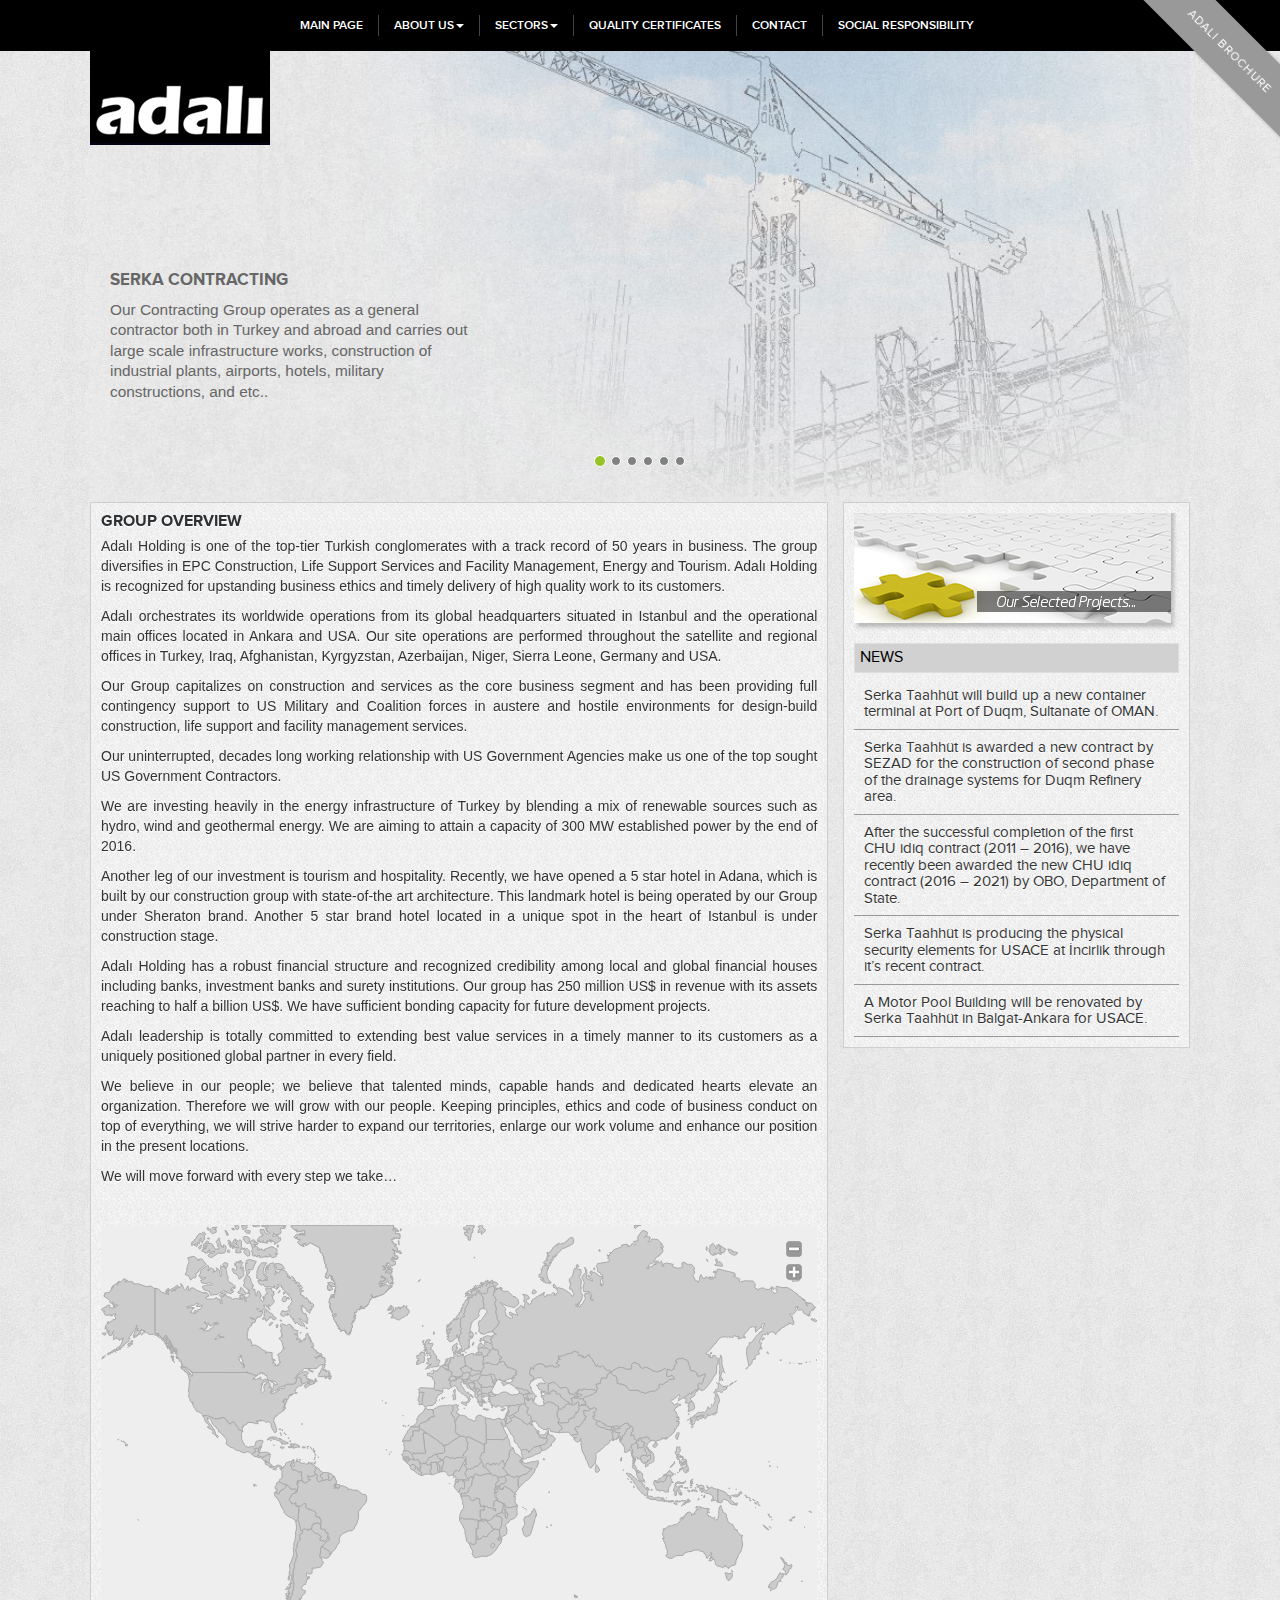
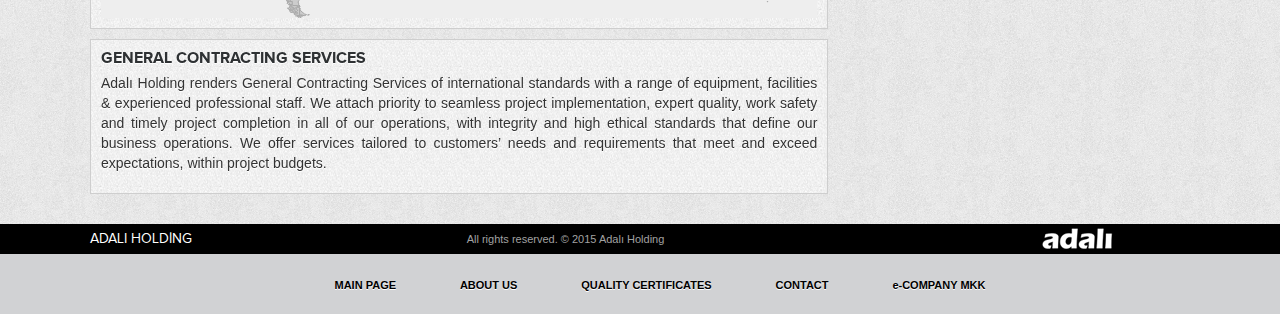
<file: html/index.html>
<!DOCTYPE html>
<html lang="en">

<head>
  <meta http-equiv="Content-Type" content="text/html; charset=UTF-8">
  <title> </title>

  <meta http-equiv="X-UA-Compatible" content="IE=edge">
  <meta name="viewport" content="width=device-width, initial-scale=1">

  <link rel="shortcut icon" href="favicon.ico" type="image/x-icon">
  <link rel="icon" href="favicon.ico" type="image/x-icon">
  <!-- Bootstrap ve FontAwesome CSS -->
  <link href="css/bootstrap.min.css" rel="stylesheet">
  <link rel="stylesheet" href="css/font-awesome.min.css">
  <!-- Özel CSS -->
  <link href="css/style.css" rel="stylesheet">
  <link rel="stylesheet" type="text/css" href="css/highslide.css">
</head>

<body>
  <div class="modal fade" id="myModal" tabindex="-1" role="dialog" aria-labelledby="haberler" aria-hidden="true">
    <div class="modal-dialog">
      <div class="modal-content">
        <div class="modal-header">
          <button type="button" class="close" data-dismiss="modal"><span aria-hidden="true">×</span><span class="sr-only">Close</span></button>
          <h4 class="modal-title" id="myModalLabel"></h4>
        </div>
        <div class="modal-body">
          <div id="sonuc"></div>
        </div>
        <div class="modal-footer">
          <button type="button" class="btn btn-info" data-dismiss="modal">Close</button>
        </div>
      </div>
    </div>
  </div>
  <header class="navbar navbar-inverse navbar-static-top" role="banner">
    <div class="container">
      <div class="navbar-header">
        <button class="navbar-toggle" type="button" data-toggle="collapse" data-target=".navbar-collapse">
          <span class="sr-only">Toggle navigation</span>
          <span class="icon-bar"></span>
          <span class="icon-bar"></span>
          <span class="icon-bar"></span>
        </button>
        <a href="http://www.adaliholding.com/default.asp" class="navbar-brand hidden-xs hidden-sm hidden-md"><img src="img/a_logo.jpg" alt="logo"></a>
        <a href="http://www.adaliholding.com/default.asp" class="navbar-brand hidden-lg">Adalı Holding</a>
      </div>
      <nav class="collapse navbar-collapse" role="navigation">
        <ul class="nav navbar-nav">
          <li>
            <a href="http://www.adaliholding.com/default.asp">MAIN PAGE</a>
          </li>
          <li class="dropdown">
            <a class="dropdown-toggle" data-toggle="dropdown" href="http://www.adaliholding.com/#">ABOUT US<b class="caret"></b></a>
            <ul class="dropdown-menu">
              <li>
                <a href="http://www.adaliholding.com/Cms.asp?ID=24">HISTORY </a>
              </li>
              <li>
                <a href="http://www.adaliholding.com/Cms.asp?ID=25">OUR MISSION </a>
              </li>
            </ul>
          </li>
          <li class="dropdown">
            <a class="dropdown-toggle" data-toggle="dropdown" href="http://www.adaliholding.com/#">SECTORS<b class="caret"></b></a>
            <ul class="dropdown-menu">
              <li class="dropdown-submenu">
                <a href="http://www.adaliholding.com/#">CONTRACTING &amp; CONSTRUCTION </a>
                <ul class="dropdown-menu">
                  <li><a href="http://www.adaliholding.com/Cms.asp?ID=28">CONSTRUCTION</a></li>
                  <li><a href="http://www.adaliholding.com/projeler.asp">SELECTED PROJECTS</a></li>
                  <li><a href="http://www.adaliholding.com/Cms.asp?ID=26">MACHINERY LIST</a></li>
                  <li><a href="http://www.adaliholding.com/Cms.asp?ID=50">PROJECT LIST</a></li>
                </ul>
              </li>
              <li class="dropdown-submenu">
                <a href="http://www.adaliholding.com/Cms.asp?ID=27">LIFE SUPPORT &amp; CAMP SERVICES </a>
                <ul class="dropdown-menu">
                  <li><a href="http://www.adaliholding.com/Cms.asp?ID=30">LABOR FORCE SERVICES</a></li>
                  <li><a href="http://www.adaliholding.com/Cms.asp?ID=44">FUEL DISTRIBUTION SERVICES</a></li>
                  <li><a href="http://www.adaliholding.com/Cms.asp?ID=45">HEAVY EQUIPMENT</a></li>
                  <li><a href="http://www.adaliholding.com/Cms.asp?ID=46">WASTE MANAGEMENT</a></li>
                  <li><a href="http://www.adaliholding.com/Cms.asp?ID=31">FOOD SERVICES</a></li>
                  <li><a href="http://www.adaliholding.com/Cms.asp?ID=48">LOGİSTİCS</a></li>
                  <li><a href="http://www.adaliholding.com/Cms.asp?ID=51">MAINTENANCE &amp; REPAIRS</a></li>
                </ul>
              </li>
              <li class="dropdown-submenu">
                <a href="http://www.adaliholding.com/#">INDUSTRY AND TRADE GROUP </a>
                <ul class="dropdown-menu">
                  <li><a href="http://www.adaliholding.com/Cms.asp?ID=43">AGGREGATE &amp; SAND PRODUCTION</a></li>
                </ul>
              </li>
              <li class="dropdown-submenu">
                <a href="http://www.adaliholding.com/Cms.asp?ID=54">ENERGY </a>
                <ul class="dropdown-menu">
                  <li><a href="http://www.adaliholding.com/Cms.asp?ID=34">HEPP INVESTMENTS</a></li>
                  <li><a href="http://www.adaliholding.com/Cms.asp?ID=35">WPP INVESTMENTS</a></li>
                </ul>
              </li>
              <li class="dropdown-submenu">
                <a href="http://www.adaliholding.com/#">TOURISM &amp; REAL ESTATE </a>
                <ul class="dropdown-menu">
                  <li><a href="http://www.adaliholding.com/Cms.asp?ID=37">CITY HOTELS INVESTMENT</a></li>
                </ul>
              </li>
              <li>
                <a href="http://www.adaliholding.com/Cms.asp?ID=29">READY-MIX CONCRETE PRODUCTION </a>
              </li>
            </ul>
          </li>
          <li>
            <a href="http://www.adaliholding.com/quality-certificates.asp">QUALITY CERTIFICATES</a>
          </li>
          <li>
            <a href="http://www.adaliholding.com/contact.asp">CONTACT</a>
          </li>
          <li>
            <a href="http://www.adaliholding.com/Cms.asp?ID=39">SOCIAL RESPONSIBILITY</a>
          </li>
        </ul>
      </nav>
    </div>
  </header>
  <div class="container">
    <div class="slayt-alani">
      <div id="carousel-example-generic" class="carousel slide" data-ride="carousel">
        <!-- Indicators -->
        <ol class="carousel-indicators">
          <li data-target="#carousel-example-generic" data-slide-to="0" class="active"></li>
          <li data-target="#carousel-example-generic" data-slide-to="1"></li>
          <li data-target="#carousel-example-generic" data-slide-to="2"></li>
          <li data-target="#carousel-example-generic" data-slide-to="3"></li>
          <li data-target="#carousel-example-generic" data-slide-to="4"></li>
          <li data-target="#carousel-example-generic" data-slide-to="5"></li>
        </ol>
        <!-- Wrapper for slides -->
        <div class="carousel-inner">
          <div class="item active">
            <img src="img/img_insaat.jpg" width="100%" alt="slide">
            <div class="carousel-caption hidden-xs hidden-sm hidden-md">
              <h3>SERKA CONTRACTING</h3>
              <p>Our Contracting Group operates as a general contractor both in Turkey and abroad and carries out large scale infrastructure works, construction of industrial plants, airports, hotels, military constructions, and etc..</p>
            </div>
          </div>
          <div class="item">
            <img src="img/img_enerji.jpg" width="100%" alt="ENERGY">
            <div class="carousel-caption hidden-xs hidden-sm hidden-md">
              <h3>ENERGY</h3>
              <p>Adali Holding shows its best efforts to realize its Energy projects in the Black Sea, Eastern Anatolia, Southeast Anatolia, Western Thrace and Aegean Regions in order to reach a target of 300 MW installed power capacity all from renewable energy resources of wind and hydro.</p>
            </div>
          </div>
          <div class="item">
            <img src="img/img_sanayi.jpg" width="100%" alt="READY-MIX CONCRETE PRODUCTION">
            <div class="carousel-caption hidden-xs hidden-sm hidden-md">
              <h3>READY-MIX CONCRETE PRODUCTION</h3>
              <p>The wide distribution fleet of SERKA is a big asset to deliver the concrete produced at 18 batch plants to the construction sites in the shortest time by protecting its quality.</p>
            </div>
          </div>
          <div class="item">
            <img src="img/img_turizm.jpg" width="100%" alt="TOURISM">
            <div class="carousel-caption hidden-xs hidden-sm hidden-md">
              <h3>TOURISM</h3>
              <p>Adali Holding A.S. begin aware of the tourism potential in Turkey and observing the insufficieny of the 5 star hotel capacity in Adana,started operating in tourism sector in 2007 by establishing SERKA Turizm A.S. The hotel project, to be constructed on the bought.</p>
            </div>
          </div>
          <div class="item">
            <img src="img/img_gmy.jpg" width="100%" alt="REALTY INVESTMENTS">
            <div class="carousel-caption hidden-xs hidden-sm hidden-md">
              <h3>REALTY INVESTMENTS</h3>
              <p>Adali Holding A.S. begin aware of the tourism potential in Turkey and observing the insufficieny of the 5 star hotel capacity in Adana,started operating in tourism sector in 2007 by establishing SERKA Turizm A.S. The hotel project, to be constructed on the bought.</p>
            </div>
          </div>
          <div class="item">
            <img src="img/img_foodservice.jpg" width="100%" alt="LIFE SUPPORT &amp; CAMP SERVICES">
            <div class="carousel-caption hidden-xs hidden-sm hidden-md">
              <h3>LIFE SUPPORT &amp; CAMP SERVICES</h3>
              <p>With our five logistics centers in Istanbul,Turkey; Adana,Turkey; Iraq we successfully purchased and delivered more than 20.000 pieces of goods/materials from office equipment to machine parts and from cleaning agents to vehicles, in one year.</p>
            </div>
          </div>
        </div>
      </div>
    </div>
    <div class="content-area">
      <div class="row">
        <div class="col-md-8">
          <div class="leftsidebar">
            <h2>GROUP OVERVIEW</h2>
            <p style="text-align:justify">Adalı Holding is one of the top-tier Turkish conglomerates with a track record of 50 years in business. The group diversifies in EPC Construction, Life Support Services and Facility Management, Energy and Tourism. Adalı Holding is recognized for upstanding business ethics and timely delivery of high quality work to its customers.</p>
            <p style="text-align:justify">Adalı orchestrates its worldwide operations from its global headquarters situated in Istanbul and the operational main offices located in Ankara and USA. Our site operations are performed throughout the satellite and regional offices in Turkey, Iraq, Afghanistan, Kyrgyzstan, Azerbaijan, Niger, Sierra Leone, Germany and USA.</p>
            <p style="text-align:justify">Our Group capitalizes on construction and services as the core business segment and has been providing full contingency support to US Military and Coalition forces in austere and hostile environments for design-build construction, life support and facility management services.</p>
            <p style="text-align:justify">Our uninterrupted, decades long working relationship with US Government Agencies make us one of the top sought US Government Contractors.</p>
            <p style="text-align:justify">We are investing heavily in the energy infrastructure of Turkey by blending a mix of renewable sources such as hydro, wind and geothermal energy. We are aiming to attain a capacity of 300 MW established power by the end of 2016.</p>
            <p style="text-align:justify">Another leg of our investment is tourism and hospitality. Recently, we have opened a 5 star hotel in Adana, which is built by our construction group with state-of-the art architecture. This landmark hotel is being operated by our Group under Sheraton brand. Another 5 star brand hotel located in a unique spot in the heart of Istanbul is under construction stage.</p>
            <p style="text-align:justify">Adalı Holding has a robust financial structure and recognized credibility among local and global financial houses including banks, investment banks and surety institutions. Our group has 250 million US$ in revenue with its assets reaching to half a billion US$. We have sufficient bonding capacity for future development projects.</p>
            <p style="text-align:justify">Adalı leadership is totally committed to extending best value services in a timely manner to its customers as a uniquely positioned global partner in every field.</p>
            <p style="text-align:justify">We believe in our people; we believe that talented minds, capable hands and dedicated hearts elevate an organization. Therefore we will grow with our people. Keeping principles, ethics and code of business conduct on top of everything, we will strive harder to expand our territories, enlarge our work volume and enhance our position in the present locations.</p>
            <p style="text-align:justify">We will move forward with every step we take…</p>
            <p style="text-align:justify">&nbsp;</p>
            <div id="map"></div>
          </div>
          <div class="leftsidebar">
            <h2>GENERAL CONTRACTING SERVICES</h2>
            <p style="text-align:justify">Adalı Holding renders General Contracting Services of international standards with a range of equipment, facilities &amp; experienced professional staff. We attach priority to seamless project implementation, expert quality, work safety and timely project completion in all of our operations, with integrity and high ethical standards that define our business operations. We offer services tailored to customers’ needs and requirements that meet and exceed expectations, within project budgets.</p>
          </div>
        </div>
        <div class="col-md-4">
          <div class="rightsidebar">
            <a href="http://www.adaliholding.com/projeler.asp"><img src="img/sprojects.png" style="width:100%;margin-top:10px"></a>
            <h2> NEWS </h2>
            <div class="haberler">
              <ul>
                <li>
                  <h3>Serka Taahhüt will build up a new container terminal at Port of Duqm, Sultanate of OMAN.</h3>
                </li>
                <li>
                  <h3>Serka Taahhüt is awarded a new contract by SEZAD for the construction of second phase of the drainage systems for Duqm Refinery area.</h3>
                </li>
                <li>
                  <h3>After the successful completion of the first CHU idiq contract (2011 – 2016), we have recently been awarded the new CHU idiq contract (2016 – 2021) by OBO, Department of State.</h3>
                </li>
                <li>
                  <h3>Serka Taahhüt is producing the physical security elements for USACE at İncirlik through it’s recent contract.</h3>
                </li>
                <li>
                  <h3>A Motor Pool Building will be renovated by Serka Taahhüt in Balgat-Ankara for USACE.</h3>
                </li>
              </ul>
              <!-- <p class="tumhaberler"><a href="TumHaberler.asp">All News</a></p>-->
            </div>
          </div>
        </div>
      </div>
    </div>
  </div>
  <div id="footer-ust">
    <div class="container">
      <div class="footer-area">
        <div class="row">
          <div class="col-md-4">
            <p>ADALI HOLDİNG</p>
          </div>
          <div class="col-md-6 hidden-xs hidden-sm hidden-md">
            <p><span>All rights reserved. © 2015 Adalı Holding</span></p>
          </div>
          <div class="col-md-2 hidden-xs hidden-sm hidden-md">
            <img src="img/footer-logo.jpg" alt="logo">
          </div>
        </div>
      </div>
    </div>
  </div>
  <div id="footer">
    <div class="container">
      <div class="bottom-area">
        <section class="footer-info">
          <ul>
            <li><a href="http://www.adaliholding.com/default.asp">MAIN PAGE</a></li>
            <li><a href="http://www.adaliholding.com/Cms.asp?ID=23">ABOUT US</a></li>
            <li><a href="http://www.adaliholding.com/quality-certificates.asp">QUALITY CERTIFICATES</a></li>
            <li><a href="http://www.adaliholding.com/contact.asp">CONTACT</a></li>
            <li><a href="https://e-sirket.mkk.com.tr/esir/Dashboard.jsp#/sirketbilgileri/11586">e-COMPANY MKK</a></li>
          </ul>
        </section>
      </div>
    </div>
  </div>
  <div class="hidden-xs hidden-sm hidden-md" id="toTop">^ Go to Top</div>
  <!-- JavaScript Kütüphaneleri
    ================================================== -->
  <script src="js/jquery.js"></script>
  <script src="js/bootstrap.min.js"></script>
  <script type="text/javascript">
  $(function() {
    $(window).scroll(function() {
      if ($(this).scrollTop() != 0) {
        $('#toTop').fadeIn();
      } else {
        $('#toTop').fadeOut();
      }
    });

    $('#toTop').click(function() {
      $('body,html').animate({
        scrollTop: 0
      }, 800);
    });
  });
  </script>
  <script type="text/javascript" src="js/highslide.js"></script>
  <script type="text/javascript" src="js/raphael.js"></script>
  <script type="text/javascript" src="js/jquery.mousewheel.js"></script>
  <script type="text/javascript" src="js/mapsvg.js"></script>
  <!-- HTML5 shim and Respond.js for IE8 support of HTML5 elements and media queries -->
  <!--[if lt IE 9]>
    <script src="https://oss.maxcdn.com/html5shiv/3.7.2/html5shiv.min.js"></script>
    <script src="https://oss.maxcdn.com/respond/1.4.2/respond.min.js"></script>
    <![endif]-->
  <script type="text/javascript">
  $('#map').mapSvg({
    source: 'img/world_high.svg',
    colors: {
      base: '#cccccc',
      stroke: '#aaaaaa',
      selected: 10
    },
    tooltipsMode: 'combined',
    zoom: true,
    pan: true,
    responsive: true,
    zoomLimit: [0, 100],
    loadingText: 'Loading map...',

    regions: {
      USA: {
        tooltip: '<strong>ABD</strong>',
        attr: {
          fill: '#3c404f'
        }
      },
      Germany: {
        tooltip: '<strong>Germany</strong>',
        attr: {
          fill: '#3c404f'
        },
      },
      Macedonia: {
        tooltip: '<strong>Macedonia</strong>',
        attr: {
          fill: '#3c404f'
        }
      },
      Turkey: {
        tooltip: '<strong>Turkey</strong>',
        attr: {
          fill: '#3c404f'
        }
      },
      Georgia: {
        tooltip: '<strong>Georgia </strong>',
        attr: {
          fill: '#3c404f'
        }
      },
      Iraq: {
        tooltip: '<strong>Iraq</strong>',
        attr: {
          fill: '#3c404f'
        }
      },

      Niger: {
        tooltip: '<strong>Niger</strong>',
        attr: {
          fill: '#3c404f'
        }
      },
      Kyrgyzstan: {
        tooltip: '<strong>Kyrgyzstan</strong>',
        attr: {
          fill: '#3c404f'
        }
      },
      Afganistan: {
        tooltip: '<strong>Afghanistan</strong>',
        attr: {
          fill: '#3c404f'
        }
      },
      Oman: {
        tooltip: '<strong>Oman</strong>',
        attr: {
          fill: '#3c404f'
        }
      },

      Azerbaijan: {
        tooltip: '<strong>Azerbaijan</strong>',
        attr: {
          fill: '#3c404f'
        }
      },

      United_Arab_Emirates: {
        tooltip: '<strong>United Arab Emirates</strong>',
        attr: {
          fill: '#3c404f'
        }
      },
      Sierra_Leone: {
        tooltip: '<strong>Sierra Leone</strong>',
        attr: {
          fill: '#3c404f'
        }
      },
      Quatar: {
        tooltip: '<strong>Quatar</strong>',
        attr: {
          fill: '#3c404f'
        }
      },
      Georgia: {
        tooltip: '<strong>Georgia </strong>',
        attr: {
          fill: '#3c404f'
        }
      }
    }
  });
  </script>
  <div class="corner-ribbon top-right sticky grey shadow hidden-xs hidden-sm hidden-md"><a href="http://www.adaliholding.com/Uploads/Adali_Brochure.pdf">ADALI BROCHURE</a></div>
</body>

</html>
</file>
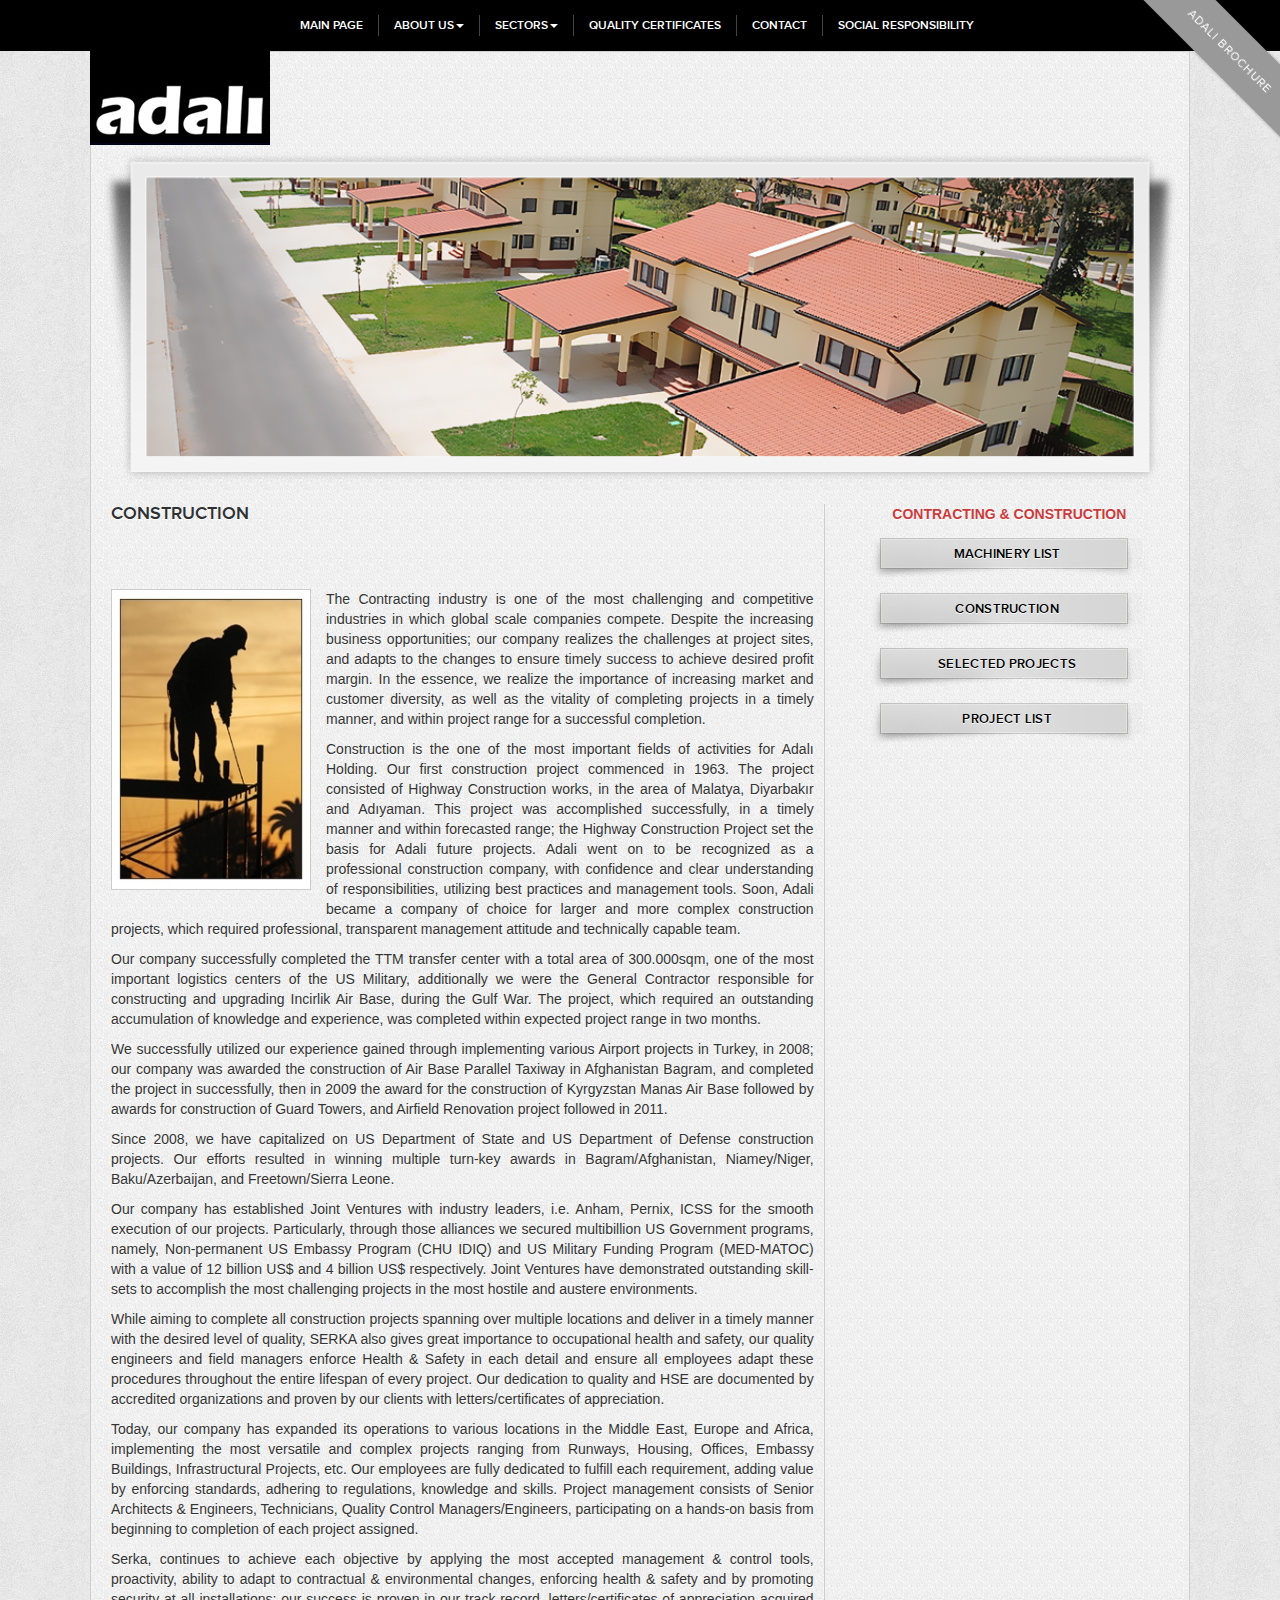
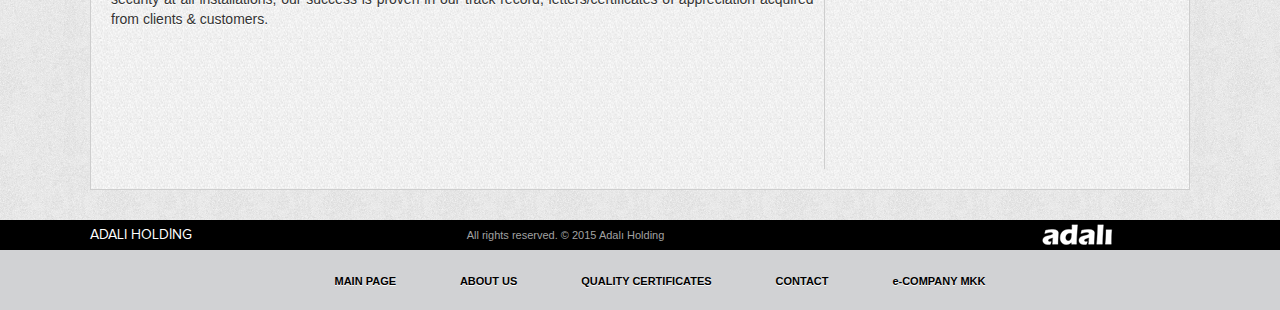
<file: html/construction.html>
<!DOCTYPE html>
<html lang="en">

<head>
  <meta http-equiv="Content-Type" content="text/html; charset=UTF-8">
  <title> </title>

  <meta http-equiv="X-UA-Compatible" content="IE=edge">
  <meta name="viewport" content="width=device-width, initial-scale=1">

  <link rel="shortcut icon" href="favicon.ico" type="image/x-icon">
  <link rel="icon" href="favicon.ico" type="image/x-icon">
  <!-- Bootstrap ve FontAwesome CSS -->
  <link href="css/bootstrap.min.css" rel="stylesheet">
  <link rel="stylesheet" href="css/font-awesome.min.css">
  <!-- Özel CSS -->
  <link href="css/style.css" rel="stylesheet">
  <link rel="stylesheet" type="text/css" href="css/highslide.css">
</head>

<body>
  <header class="navbar navbar-inverse navbar-static-top" role="banner">
    <div class="container">
      <div class="navbar-header">
        <button class="navbar-toggle" type="button" data-toggle="collapse" data-target=".navbar-collapse">
          <span class="sr-only">Toggle navigation</span>
          <span class="icon-bar"></span>
          <span class="icon-bar"></span>
          <span class="icon-bar"></span>
        </button>
        <a href="http://www.adaliholding.com/default.asp" class="navbar-brand hidden-xs hidden-sm hidden-md"><img src="img/a_logo.jpg" alt="logo"></a>
        <a href="http://www.adaliholding.com/default.asp" class="navbar-brand hidden-lg">Adalı Holding</a>
      </div>
      <nav class="collapse navbar-collapse" role="navigation">
        <ul class="nav navbar-nav">
          <li>
            <a href="http://www.adaliholding.com/default.asp">MAIN PAGE</a>
          </li>
          <li class="dropdown">
            <a class="dropdown-toggle" data-toggle="dropdown" href="http://www.adaliholding.com/Cms.asp?ID=28#">ABOUT US<b class="caret"></b></a>
            <ul class="dropdown-menu">
              <li>
                <a href="http://www.adaliholding.com/Cms.asp?ID=24">HISTORY </a>
              </li>
              <li>
                <a href="http://www.adaliholding.com/Cms.asp?ID=25">OUR MISSION </a>
              </li>
            </ul>
          </li>
          <li class="dropdown">
            <a class="dropdown-toggle" data-toggle="dropdown" href="http://www.adaliholding.com/Cms.asp?ID=28#">SECTORS<b class="caret"></b></a>
            <ul class="dropdown-menu">
              <li class="dropdown-submenu">
                <a href="http://www.adaliholding.com/Cms.asp?ID=28#">CONTRACTING &amp; CONSTRUCTION </a>
                <ul class="dropdown-menu">
                  <li><a href="http://www.adaliholding.com/Cms.asp?ID=28">CONSTRUCTION</a></li>
                  <li><a href="http://www.adaliholding.com/projeler.asp">SELECTED PROJECTS</a></li>
                  <li><a href="http://www.adaliholding.com/Cms.asp?ID=26">MACHINERY LIST</a></li>
                  <li><a href="http://www.adaliholding.com/Cms.asp?ID=50">PROJECT LIST</a></li>
                </ul>
              </li>
              <li class="dropdown-submenu">
                <a href="http://www.adaliholding.com/Cms.asp?ID=27">LIFE SUPPORT &amp; CAMP SERVICES </a>
                <ul class="dropdown-menu">
                  <li><a href="http://www.adaliholding.com/Cms.asp?ID=30">LABOR FORCE SERVICES</a></li>
                  <li><a href="http://www.adaliholding.com/Cms.asp?ID=44">FUEL DISTRIBUTION SERVICES</a></li>
                  <li><a href="http://www.adaliholding.com/Cms.asp?ID=45">HEAVY EQUIPMENT</a></li>
                  <li><a href="http://www.adaliholding.com/Cms.asp?ID=46">WASTE MANAGEMENT</a></li>
                  <li><a href="http://www.adaliholding.com/Cms.asp?ID=31">FOOD SERVICES</a></li>
                  <li><a href="http://www.adaliholding.com/Cms.asp?ID=48">LOGİSTİCS</a></li>
                  <li><a href="http://www.adaliholding.com/Cms.asp?ID=51">MAINTENANCE &amp; REPAIRS</a></li>
                </ul>
              </li>
              <li class="dropdown-submenu">
                <a href="http://www.adaliholding.com/Cms.asp?ID=28#">INDUSTRY AND TRADE GROUP </a>
                <ul class="dropdown-menu">
                  <li><a href="http://www.adaliholding.com/Cms.asp?ID=43">AGGREGATE &amp; SAND PRODUCTION</a></li>
                </ul>
              </li>
              <li class="dropdown-submenu">
                <a href="http://www.adaliholding.com/Cms.asp?ID=54">ENERGY </a>
                <ul class="dropdown-menu">
                  <li><a href="http://www.adaliholding.com/Cms.asp?ID=34">HEPP INVESTMENTS</a></li>
                  <li><a href="http://www.adaliholding.com/Cms.asp?ID=35">WPP INVESTMENTS</a></li>
                </ul>
              </li>
              <li class="dropdown-submenu">
                <a href="http://www.adaliholding.com/Cms.asp?ID=28#">TOURISM &amp; REAL ESTATE </a>
                <ul class="dropdown-menu">
                  <li><a href="http://www.adaliholding.com/Cms.asp?ID=37">CITY HOTELS INVESTMENT</a></li>
                </ul>
              </li>
              <li>
                <a href="http://www.adaliholding.com/Cms.asp?ID=29">READY-MIX CONCRETE PRODUCTION </a>
              </li>
            </ul>
          </li>
          <li>
            <a href="http://www.adaliholding.com/quality-certificates.asp">QUALITY CERTIFICATES</a>
          </li>
          <li>
            <a href="http://www.adaliholding.com/contact.asp">CONTACT</a>
          </li>
          <li>
            <a href="http://www.adaliholding.com/Cms.asp?ID=39">SOCIAL RESPONSIBILITY</a>
          </li>
        </ul>
      </nav>
    </div>
  </header>
  <div class="container">
    <div class="girintile">
      <div class="content-area-cms">
        <div class="ust-resim text-center">
          <img src="img/PFFJF2F_header_construction.png" style="width: 100%;" alt="CONSTRUCTION">
        </div>
        <div class="row">
          <div class="col-md-8">
            <div class="leftcms">
              <h3>CONSTRUCTION</h3>
              <p style="text-align:justify">&nbsp;</p>
              <p style="text-align:justify">&nbsp;</p>
              <p style="text-align:justify"><img alt="" src="img/1420616688_1419410736_5EC_insaat1.jpg" style="float:left; height:301px; width:200px"></p>
              <p style="text-align:justify">The Contracting industry is one of the most challenging and competitive industries in which global scale companies compete. Despite the increasing business opportunities; our company realizes the challenges at project sites, and adapts to the changes to ensure timely success to achieve desired profit margin. In the essence, we realize the importance of increasing market and customer diversity, as well as the vitality of completing projects in a timely manner, and within project range for a successful completion.</p>
              <p style="text-align:justify">Construction is the one of the most important fields of activities for Adalı Holding. Our first construction project commenced in 1963. The project consisted of Highway Construction works, in the area of Malatya, Diyarbakır and Adıyaman. This project was accomplished successfully, in a timely manner and within forecasted range; the Highway Construction Project set the basis for Adali future projects. Adali went on to be recognized as a professional construction company, with confidence and clear understanding of responsibilities, utilizing best practices and management tools. Soon, Adali became a company of choice for larger and more complex construction projects, which required professional, transparent management attitude and technically capable team.</p>
              <p style="text-align:justify">Our company successfully completed the TTM transfer center with a total area of 300.000sqm, one of the most important logistics centers of the US Military, additionally we were the General Contractor responsible for constructing and upgrading Incirlik Air Base, during the Gulf War. The project, which required an outstanding accumulation of knowledge and experience, was completed within expected project range in two months.</p>
              <p style="text-align:justify">We successfully utilized our experience gained through implementing various Airport projects in Turkey, in 2008; our company was awarded the construction of Air Base Parallel Taxiway in Afghanistan Bagram, and completed the project in successfully, then in 2009 the award for the construction of Kyrgyzstan Manas Air Base followed by awards for construction of Guard Towers, and Airfield Renovation project followed in 2011.</p>
              <p style="text-align:justify">Since 2008, we have capitalized on US Department of State and US Department of Defense construction projects. Our efforts resulted in winning multiple turn-key awards in Bagram/Afghanistan, Niamey/Niger, Baku/Azerbaijan, and Freetown/Sierra Leone.</p>
              <p style="text-align:justify">Our company has established Joint Ventures with industry leaders, i.e. Anham, Pernix, ICSS for the smooth execution of our projects. Particularly, through those alliances we secured multibillion US Government programs, namely, Non-permanent US Embassy Program (CHU IDIQ) and US Military Funding Program (MED-MATOC) with a value of 12 billion US$ and 4 billion US$ respectively. Joint Ventures have demonstrated outstanding skill-sets to accomplish the most challenging projects in the most hostile and austere environments.</p>
              <p style="text-align:justify">While aiming to complete all construction projects spanning over multiple locations and deliver in a timely manner with the desired level of quality, SERKA also gives great importance to occupational health and safety, our quality engineers and field managers enforce Health &amp; Safety in each detail and ensure all employees adapt these procedures throughout the entire lifespan of every project. Our dedication to quality and HSE are documented by accredited organizations and proven by our clients with letters/certificates of appreciation.</p>
              <p style="text-align:justify">Today, our company has expanded its operations to various locations in the Middle East, Europe and Africa, implementing the most versatile and complex projects ranging from Runways, Housing, Offices, Embassy Buildings, Infrastructural Projects, etc. Our employees are fully dedicated to fulfill each requirement, adding value by enforcing standards, adhering to regulations, knowledge and skills. Project management consists of Senior Architects &amp; Engineers, Technicians, Quality Control Managers/Engineers, participating on a hands-on basis from beginning to completion of each project assigned.</p>
              <p style="text-align:justify">Serka, continues to achieve each objective by applying the most accepted management &amp; control tools, proactivity, ability to adapt to contractual &amp; environmental changes, enforcing health &amp; safety and by promoting security at all installations; our success is proven in our track record, letters/certificates of appreciation acquired from clients &amp; customers.</p>
              <p style="text-align:justify">&nbsp;</p>
              <p style="text-align:justify">&nbsp;</p>
              <p style="text-align:justify">&nbsp;</p>
              <p>&nbsp;</p>
            </div>
          </div>
          <div class="col-md-4">
            <div class="rightcms">
              <div class="sidebar-cms">
                <div class="subsector">CONTRACTING &amp; CONSTRUCTION</div>
                <h4><a href="http://www.adaliholding.com/cms.asp?ID=26" target="">MACHINERY LIST</a></h4>
                <h4><a href="http://www.adaliholding.com/cms.asp?ID=28" target="">CONSTRUCTION</a></h4>
                <h4><a href="http://www.adaliholding.com/projeler.asp" target="">SELECTED PROJECTS</a></h4>
                <h4><a href="http://www.adaliholding.com/cms.asp?ID=50" target="">PROJECT LIST</a></h4>
              </div>
            </div>
          </div>
        </div>
      </div>
    </div>
  </div>
  <div id="footer-ust">
    <div class="container">
      <div class="footer-area">
        <div class="row">
          <div class="col-md-4">
            <p>ADALI HOLDİNG</p>
          </div>
          <div class="col-md-6 hidden-xs hidden-sm hidden-md">
            <p><span>All rights reserved. © 2015 Adalı Holding</span></p>
          </div>
          <div class="col-md-2 hidden-xs hidden-sm hidden-md">
            <img src="img/footer-logo.jpg" alt="logo">
          </div>
        </div>
      </div>
    </div>
  </div>
  <div id="footer">
    <div class="container">
      <div class="bottom-area">
        <section class="footer-info">
          <ul>
            <li><a href="http://www.adaliholding.com/default.asp">MAIN PAGE</a></li>
            <li><a href="http://www.adaliholding.com/Cms.asp?ID=23">ABOUT US</a></li>
            <li><a href="http://www.adaliholding.com/quality-certificates.asp">QUALITY CERTIFICATES</a></li>
            <li><a href="http://www.adaliholding.com/contact.asp">CONTACT</a></li>
            <li><a href="https://e-sirket.mkk.com.tr/esir/Dashboard.jsp#/sirketbilgileri/11586">e-COMPANY MKK</a></li>
          </ul>
        </section>
      </div>
    </div>
  </div>
  <div class="hidden-xs hidden-sm hidden-md" id="toTop">^ Go to Top</div>
  <!-- JavaScript Kütüphaneleri
    ================================================== -->
  <script src="js/jquery.js"></script>
  <script src="js/bootstrap.min.js"></script>
  <script type="text/javascript">
  $(function() {
    $(window).scroll(function() {
      if ($(this).scrollTop() != 0) {
        $('#toTop').fadeIn();
      } else {
        $('#toTop').fadeOut();
      }
    });

    $('#toTop').click(function() {
      $('body,html').animate({
        scrollTop: 0
      }, 800);
    });
  });
  </script>
  <script type="text/javascript" src="js/highslide.js"></script>
  <script type="text/javascript" src="js/raphael.js"></script>
  <script type="text/javascript" src="js/jquery.mousewheel.js"></script>
  <!-- HTML5 shim and Respond.js for IE8 support of HTML5 elements and media queries -->
  <!--[if lt IE 9]>
    <script src="https://oss.maxcdn.com/html5shiv/3.7.2/html5shiv.min.js"></script>
    <script src="https://oss.maxcdn.com/respond/1.4.2/respond.min.js"></script>
    <![endif]-->
  <div class="corner-ribbon top-right sticky grey shadow hidden-xs hidden-sm hidden-md"><a href="http://www.adaliholding.com/Uploads/Adali_Brochure.pdf">ADALI BROCHURE</a></div>
</body>

</html>
</file>
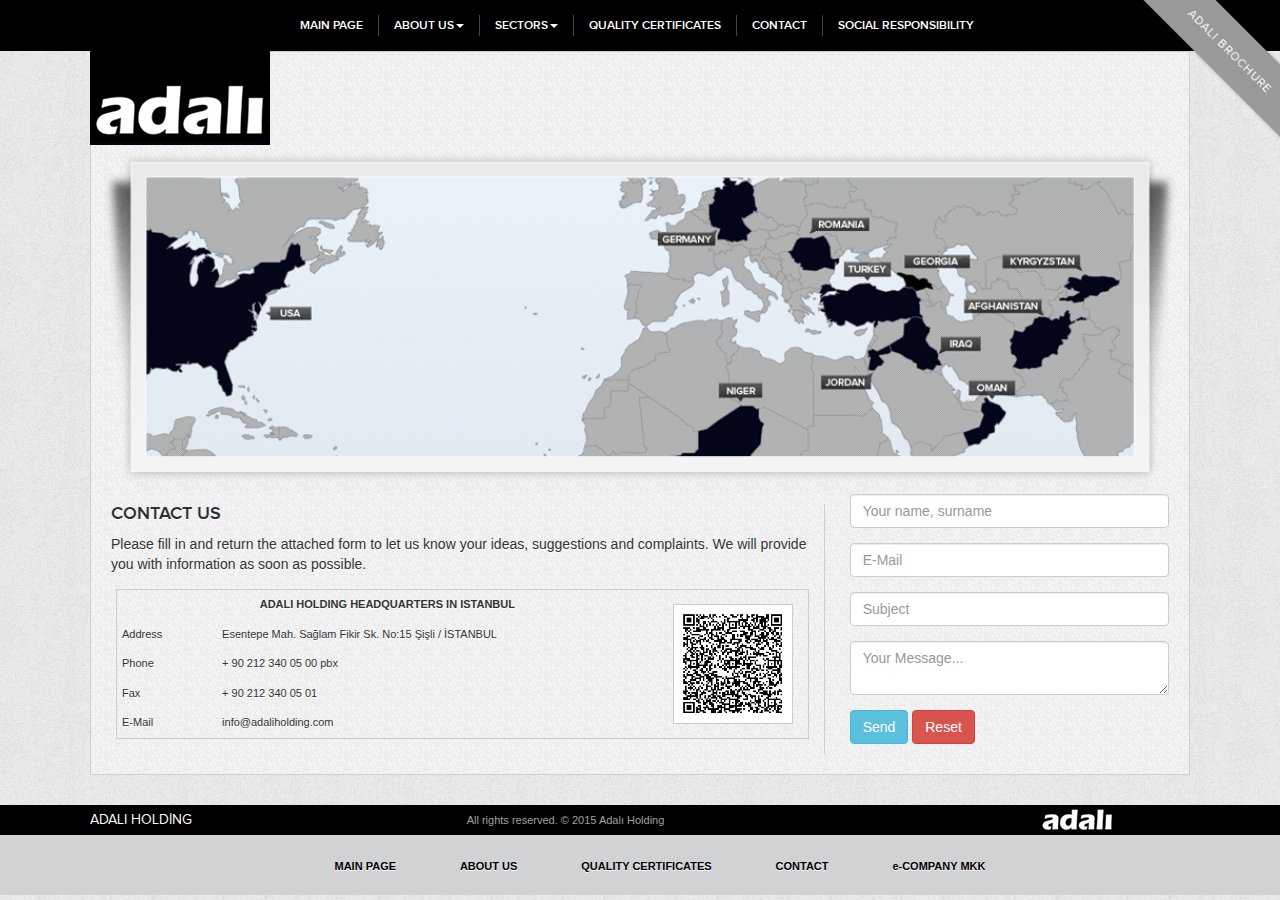
<file: html/contact.html>
<!DOCTYPE html>
<html lang="en">

<head>
  <meta http-equiv="Content-Type" content="text/html; charset=UTF-8">
  <title> </title>

  <meta http-equiv="X-UA-Compatible" content="IE=edge">
  <meta name="viewport" content="width=device-width, initial-scale=1">

  <link rel="shortcut icon" href="favicon.ico" type="image/x-icon">
  <link rel="icon" href="favicon.ico" type="image/x-icon">
  <!-- Bootstrap ve FontAwesome CSS -->
  <link href="css/bootstrap.min.css" rel="stylesheet">
  <link rel="stylesheet" href="css/font-awesome.min.css">
  <!-- Özel CSS -->
  <link href="css/style.css" rel="stylesheet">
  <link rel="stylesheet" type="text/css" href="css/highslide.css">
</head>

<body>
  <header class="navbar navbar-inverse navbar-static-top" role="banner">
    <div class="container">
      <div class="navbar-header">
        <button class="navbar-toggle" type="button" data-toggle="collapse" data-target=".navbar-collapse">
          <span class="sr-only">Toggle navigation</span>
          <span class="icon-bar"></span>
          <span class="icon-bar"></span>
          <span class="icon-bar"></span>
        </button>
        <a href="http://www.adaliholding.com/default.asp" class="navbar-brand hidden-xs hidden-sm hidden-md"><img src="img/a_logo.jpg" alt="logo"></a>
        <a href="http://www.adaliholding.com/default.asp" class="navbar-brand hidden-lg">Adalı Holding</a>
      </div>
      <nav class="collapse navbar-collapse" role="navigation">
        <ul class="nav navbar-nav">
          <li>
            <a href="http://www.adaliholding.com/default.asp">MAIN PAGE</a>
          </li>
          <li class="dropdown">
            <a class="dropdown-toggle" data-toggle="dropdown" href="http://www.adaliholding.com/contact.asp#">ABOUT US<b class="caret"></b></a>
            <ul class="dropdown-menu">
              <li>
                <a href="http://www.adaliholding.com/Cms.asp?ID=24">HISTORY </a>
              </li>
              <li>
                <a href="http://www.adaliholding.com/Cms.asp?ID=25">OUR MISSION </a>
              </li>
            </ul>
          </li>
          <li class="dropdown">
            <a class="dropdown-toggle" data-toggle="dropdown" href="http://www.adaliholding.com/contact.asp#">SECTORS<b class="caret"></b></a>
            <ul class="dropdown-menu">
              <li class="dropdown-submenu">
                <a href="http://www.adaliholding.com/contact.asp#">CONTRACTING &amp; CONSTRUCTION </a>
                <ul class="dropdown-menu">
                  <li><a href="http://www.adaliholding.com/Cms.asp?ID=28">CONSTRUCTION</a></li>
                  <li><a href="http://www.adaliholding.com/projeler.asp">SELECTED PROJECTS</a></li>
                  <li><a href="http://www.adaliholding.com/Cms.asp?ID=26">MACHINERY LIST</a></li>
                  <li><a href="http://www.adaliholding.com/Cms.asp?ID=50">PROJECT LIST</a></li>
                </ul>
              </li>
              <li class="dropdown-submenu">
                <a href="http://www.adaliholding.com/Cms.asp?ID=27">LIFE SUPPORT &amp; CAMP SERVICES </a>
                <ul class="dropdown-menu">
                  <li><a href="http://www.adaliholding.com/Cms.asp?ID=30">LABOR FORCE SERVICES</a></li>
                  <li><a href="http://www.adaliholding.com/Cms.asp?ID=44">FUEL DISTRIBUTION SERVICES</a></li>
                  <li><a href="http://www.adaliholding.com/Cms.asp?ID=45">HEAVY EQUIPMENT</a></li>
                  <li><a href="http://www.adaliholding.com/Cms.asp?ID=46">WASTE MANAGEMENT</a></li>
                  <li><a href="http://www.adaliholding.com/Cms.asp?ID=31">FOOD SERVICES</a></li>
                  <li><a href="http://www.adaliholding.com/Cms.asp?ID=48">LOGİSTİCS</a></li>
                  <li><a href="http://www.adaliholding.com/Cms.asp?ID=51">MAINTENANCE &amp; REPAIRS</a></li>
                </ul>
              </li>
              <li class="dropdown-submenu">
                <a href="http://www.adaliholding.com/contact.asp#">INDUSTRY AND TRADE GROUP </a>
                <ul class="dropdown-menu">
                  <li><a href="http://www.adaliholding.com/Cms.asp?ID=43">AGGREGATE &amp; SAND PRODUCTION</a></li>
                </ul>
              </li>
              <li class="dropdown-submenu">
                <a href="http://www.adaliholding.com/Cms.asp?ID=54">ENERGY </a>
                <ul class="dropdown-menu">
                  <li><a href="http://www.adaliholding.com/Cms.asp?ID=34">HEPP INVESTMENTS</a></li>
                  <li><a href="http://www.adaliholding.com/Cms.asp?ID=35">WPP INVESTMENTS</a></li>
                </ul>
              </li>
              <li class="dropdown-submenu">
                <a href="http://www.adaliholding.com/contact.asp#">TOURISM &amp; REAL ESTATE </a>
                <ul class="dropdown-menu">
                  <li><a href="http://www.adaliholding.com/Cms.asp?ID=37">CITY HOTELS INVESTMENT</a></li>
                </ul>
              </li>
              <li>
                <a href="http://www.adaliholding.com/Cms.asp?ID=29">READY-MIX CONCRETE PRODUCTION </a>
              </li>
            </ul>
          </li>
          <li>
            <a href="http://www.adaliholding.com/quality-certificates.asp">QUALITY CERTIFICATES</a>
          </li>
          <li>
            <a href="http://www.adaliholding.com/contact.asp">CONTACT</a>
          </li>
          <li>
            <a href="http://www.adaliholding.com/Cms.asp?ID=39">SOCIAL RESPONSIBILITY</a>
          </li>
        </ul>
      </nav>
    </div>
  </header>
  <div class="container">
    <div class="girintile">
      <div class="content-area-cms">
        <div class="ust-resim text-center">
          <img src="img/header_iletisimEN.png" style="width: 100%;" alt="CONTACT">
        </div>
        <div class="row">
          <div class="col-md-8">
            <div class="leftcms">
              <h3>CONTACT US</h3>
              <p></p>
              <p>Please fill in and return the attached form to let us know your ideas, suggestions and complaints. We will provide you with information as soon as possible.</p>
              <div class="contacttable">
                <table>
                  <tbody>
                    <tr>
                      <td colspan="3" align="center" valign="center" width="564"><strong>ADALI HOLDING HEADQUARTERS IN ISTANBUL</strong></td>
                      <td rowspan="5" align="center" valign="center" width="60"><img src="img/ist2.png" border="" width="120" height="120" align="right">
                        <br>
                      </td>
                    </tr>
                    <tr>
                      <td align="left" valign="center" width="100">Address</td>
                      <td align="left" valign="center" width="444"><span id="lblAddress">Esentepe Mah. Sağlam Fikir Sk. No:15 Şişli / İSTANBUL</span></td>
                    </tr>
                    <tr>
                      <td align="left" valign="center">Phone</td>
                      <td align="left" valign="center" width="444">+ 90 212 340 05 00 pbx </td>
                    </tr>
                    <tr>
                      <td align="left" valign="center">Fax</td>
                      <td align="left" valign="center" width="444">+ 90 212 340 05 01</td>
                    </tr>
                    <tr>
                      <td align="left" valign="center">E-Mail</td>
                      <td align="left" valign="center" width="444">info@adaliholding.com</td>
                    </tr>
                  </tbody>
                </table>
              </div>
            </div>
          </div>
          <div class="col-md-4">
            <div class="rightcms">
              <div class="sidebar-cms">
                <form>
                  <div class="form-group">
                    <input type="text" class="form-control" placeholder="Your name, surname">
                  </div>
                  <div class="form-group">
                    <input type="text" class="form-control" placeholder="E-Mail">
                  </div>
                  <div class="form-group">
                    <input type="text" class="form-control" placeholder="Subject">
                  </div>
                  <div class="form-group">
                    <textarea class="form-control" placeholder="Your Message..." rows="2"></textarea>
                  </div>
                  <button type="submit" class="btn btn-info">Send</button>
                  <button type="reset" class="btn btn-danger">Reset</button>
                </form>
              </div>
            </div>
          </div>
        </div>
      </div>
    </div>
  </div>
  <div id="footer-ust">
    <div class="container">
      <div class="footer-area">
        <div class="row">
          <div class="col-md-4">
            <p>ADALI HOLDİNG</p>
          </div>
          <div class="col-md-6 hidden-xs hidden-sm hidden-md">
            <p><span>All rights reserved. © 2015 Adalı Holding</span></p>
          </div>
          <div class="col-md-2 hidden-xs hidden-sm hidden-md">
            <img src="img/footer-logo.jpg" alt="logo">
          </div>
        </div>
      </div>
    </div>
  </div>
  <div id="footer">
    <div class="container">
      <div class="bottom-area">
        <section class="footer-info">
          <ul>
            <li><a href="http://www.adaliholding.com/default.asp">MAIN PAGE</a></li>
            <li><a href="http://www.adaliholding.com/Cms.asp?ID=23">ABOUT US</a></li>
            <li><a href="http://www.adaliholding.com/quality-certificates.asp">QUALITY CERTIFICATES</a></li>
            <li><a href="http://www.adaliholding.com/contact.asp">CONTACT</a></li>
            <li><a href="https://e-sirket.mkk.com.tr/esir/Dashboard.jsp#/sirketbilgileri/11586">e-COMPANY MKK</a></li>
          </ul>
        </section>
      </div>
    </div>
  </div>
  <div class="hidden-xs hidden-sm hidden-md" id="toTop">^ Go to Top</div>
  <!-- JavaScript Kütüphaneleri
    ================================================== -->
  <script src="js/jquery.js"></script>
  <script src="js/bootstrap.min.js"></script>
  <script type="text/javascript">
  $(function() {
    $(window).scroll(function() {
      if ($(this).scrollTop() != 0) {
        $('#toTop').fadeIn();
      } else {
        $('#toTop').fadeOut();
      }
    });

    $('#toTop').click(function() {
      $('body,html').animate({
        scrollTop: 0
      }, 800);
    });
  });
  </script>
  <script type="text/javascript" src="js/highslide.js"></script>
  <script type="text/javascript" src="js/raphael.js"></script>
  <script type="text/javascript" src="js/jquery.mousewheel.js"></script>
  <!-- HTML5 shim and Respond.js for IE8 support of HTML5 elements and media queries -->
  <!--[if lt IE 9]>
    <script src="https://oss.maxcdn.com/html5shiv/3.7.2/html5shiv.min.js"></script>
    <script src="https://oss.maxcdn.com/respond/1.4.2/respond.min.js"></script>
    <![endif]-->
  <div class="corner-ribbon top-right sticky grey shadow hidden-xs hidden-sm hidden-md"><a href="http://www.adaliholding.com/Uploads/Adali_Brochure.pdf">ADALI BROCHURE</a></div>
</body>

</html>
</file>
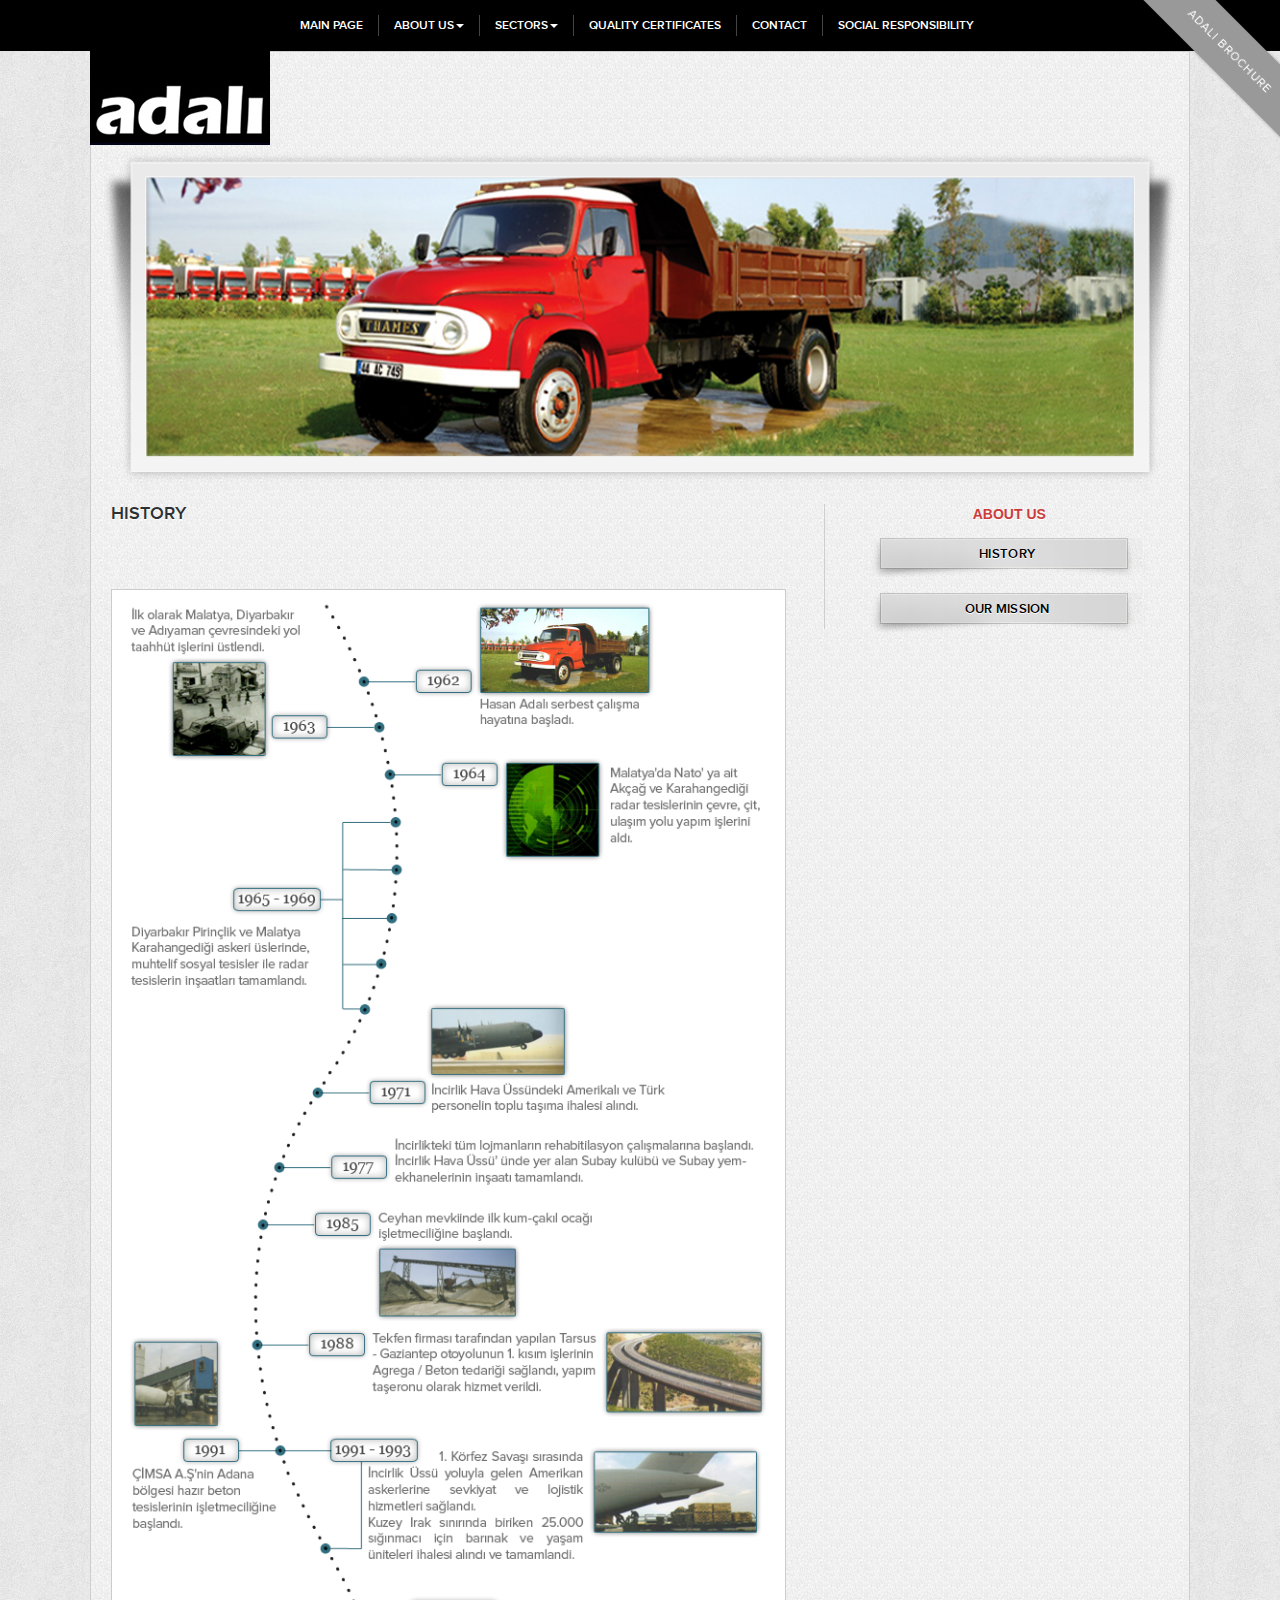
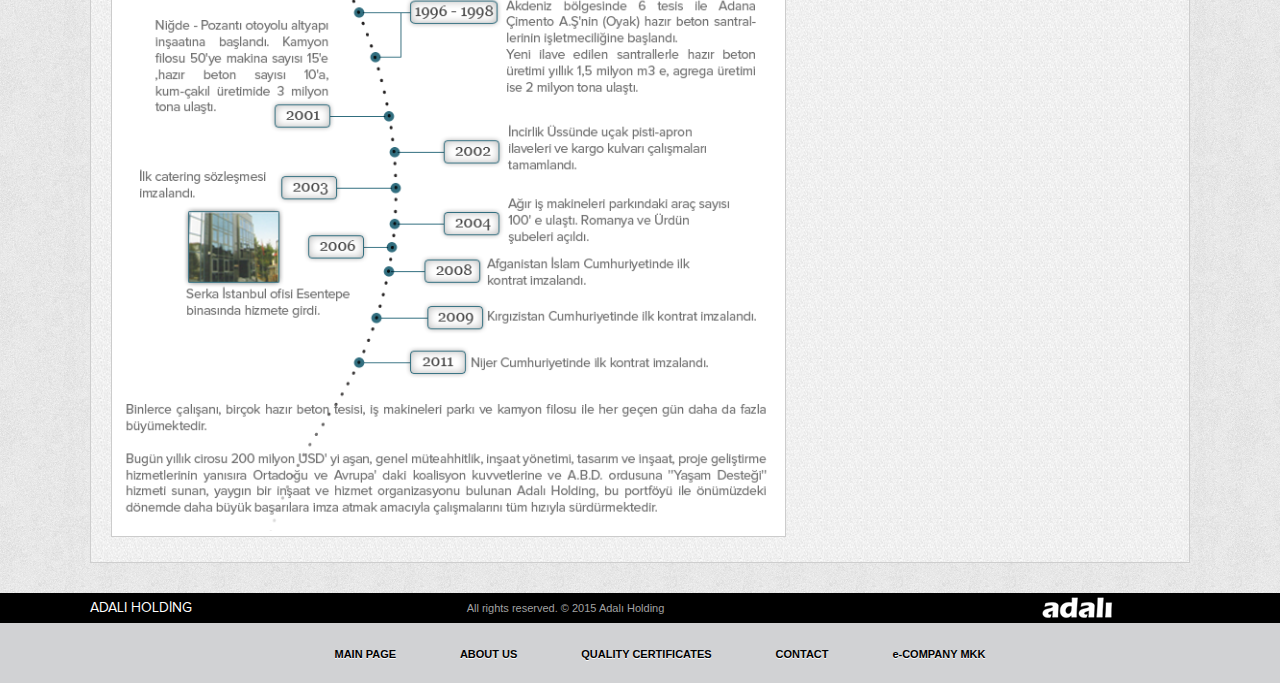
<file: html/history.html>
<!DOCTYPE html>
<html lang="en">

<head>
  <meta http-equiv="Content-Type" content="text/html; charset=UTF-8">
  <title> </title>

  <meta http-equiv="X-UA-Compatible" content="IE=edge">
  <meta name="viewport" content="width=device-width, initial-scale=1">

  <link rel="shortcut icon" href="favicon.ico" type="image/x-icon">
  <link rel="icon" href="favicon.ico" type="image/x-icon">
  <!-- Bootstrap ve FontAwesome CSS -->
  <link href="css/bootstrap.min.css" rel="stylesheet">
  <link rel="stylesheet" href="css/font-awesome.min.css">
  <!-- Özel CSS -->
  <link href="css/style.css" rel="stylesheet">
  <link rel="stylesheet" type="text/css" href="css/highslide.css">
</head>

<body>
  <header class="navbar navbar-inverse navbar-static-top" role="banner">
    <div class="container">
      <div class="navbar-header">
        <button class="navbar-toggle" type="button" data-toggle="collapse" data-target=".navbar-collapse">
          <span class="sr-only">Toggle navigation</span>
          <span class="icon-bar"></span>
          <span class="icon-bar"></span>
          <span class="icon-bar"></span>
        </button>
        <a href="http://www.adaliholding.com/default.asp" class="navbar-brand hidden-xs hidden-sm hidden-md"><img src="img/a_logo.jpg" alt="logo"></a>
        <a href="http://www.adaliholding.com/default.asp" class="navbar-brand hidden-lg">Adalı Holding</a>
      </div>
      <nav class="collapse navbar-collapse" role="navigation">
        <ul class="nav navbar-nav">
          <li>
            <a href="http://www.adaliholding.com/default.asp">MAIN PAGE</a>
          </li>
          <li class="dropdown">
            <a class="dropdown-toggle" data-toggle="dropdown" href="http://www.adaliholding.com/Cms.asp?ID=24#">ABOUT US<b class="caret"></b></a>
            <ul class="dropdown-menu">
              <li>
                <a href="http://www.adaliholding.com/Cms.asp?ID=24">HISTORY </a>
              </li>
              <li>
                <a href="http://www.adaliholding.com/Cms.asp?ID=25">OUR MISSION </a>
              </li>
            </ul>
          </li>
          <li class="dropdown">
            <a class="dropdown-toggle" data-toggle="dropdown" href="http://www.adaliholding.com/Cms.asp?ID=24#">SECTORS<b class="caret"></b></a>
            <ul class="dropdown-menu">
              <li class="dropdown-submenu">
                <a href="http://www.adaliholding.com/Cms.asp?ID=24#">CONTRACTING &amp; CONSTRUCTION </a>
                <ul class="dropdown-menu">
                  <li><a href="http://www.adaliholding.com/Cms.asp?ID=28">CONSTRUCTION</a></li>
                  <li><a href="http://www.adaliholding.com/projeler.asp">SELECTED PROJECTS</a></li>
                  <li><a href="http://www.adaliholding.com/Cms.asp?ID=26">MACHINERY LIST</a></li>
                  <li><a href="http://www.adaliholding.com/Cms.asp?ID=50">PROJECT LIST</a></li>
                </ul>
              </li>
              <li class="dropdown-submenu">
                <a href="http://www.adaliholding.com/Cms.asp?ID=27">LIFE SUPPORT &amp; CAMP SERVICES </a>
                <ul class="dropdown-menu">
                  <li><a href="http://www.adaliholding.com/Cms.asp?ID=30">LABOR FORCE SERVICES</a></li>
                  <li><a href="http://www.adaliholding.com/Cms.asp?ID=44">FUEL DISTRIBUTION SERVICES</a></li>
                  <li><a href="http://www.adaliholding.com/Cms.asp?ID=45">HEAVY EQUIPMENT</a></li>
                  <li><a href="http://www.adaliholding.com/Cms.asp?ID=46">WASTE MANAGEMENT</a></li>
                  <li><a href="http://www.adaliholding.com/Cms.asp?ID=31">FOOD SERVICES</a></li>
                  <li><a href="http://www.adaliholding.com/Cms.asp?ID=48">LOGİSTİCS</a></li>
                  <li><a href="http://www.adaliholding.com/Cms.asp?ID=51">MAINTENANCE &amp; REPAIRS</a></li>
                </ul>
              </li>
              <li class="dropdown-submenu">
                <a href="http://www.adaliholding.com/Cms.asp?ID=24#">INDUSTRY AND TRADE GROUP </a>
                <ul class="dropdown-menu">
                  <li><a href="http://www.adaliholding.com/Cms.asp?ID=43">AGGREGATE &amp; SAND PRODUCTION</a></li>
                </ul>
              </li>
              <li class="dropdown-submenu">
                <a href="http://www.adaliholding.com/Cms.asp?ID=54">ENERGY </a>
                <ul class="dropdown-menu">
                  <li><a href="http://www.adaliholding.com/Cms.asp?ID=34">HEPP INVESTMENTS</a></li>
                  <li><a href="http://www.adaliholding.com/Cms.asp?ID=35">WPP INVESTMENTS</a></li>
                </ul>
              </li>
              <li class="dropdown-submenu">
                <a href="http://www.adaliholding.com/Cms.asp?ID=24#">TOURISM &amp; REAL ESTATE </a>
                <ul class="dropdown-menu">
                  <li><a href="http://www.adaliholding.com/Cms.asp?ID=37">CITY HOTELS INVESTMENT</a></li>
                </ul>
              </li>
              <li>
                <a href="http://www.adaliholding.com/Cms.asp?ID=29">READY-MIX CONCRETE PRODUCTION </a>
              </li>
            </ul>
          </li>
          <li>
            <a href="http://www.adaliholding.com/quality-certificates.asp">QUALITY CERTIFICATES</a>
          </li>
          <li>
            <a href="http://www.adaliholding.com/contact.asp">CONTACT</a>
          </li>
          <li>
            <a href="http://www.adaliholding.com/Cms.asp?ID=39">SOCIAL RESPONSIBILITY</a>
          </li>
        </ul>
      </nav>
    </div>
  </header>
  <div class="container">
    <div class="girintile">
      <div class="content-area-cms">
        <div class="ust-resim text-center">
          <img src="img/O9TTNCP_header_redtruck.png" style="width: 100%;" alt="HISTORY">
        </div>
        <div class="row">
          <div class="col-md-8">
            <div class="leftcms">
              <h3>HISTORY</h3>
              <p style="text-align:justify">&nbsp;</p>
              <p style="text-align:justify">&nbsp;</p>
              <p style="text-align:justify"><img src="img/timeline_tr.png" style="height:1548px; width:675px"></p>
              <p>&nbsp;</p>
            </div>
          </div>
          <div class="col-md-4">
            <div class="rightcms">
              <div class="sidebar-cms">
                <div class="subsector">ABOUT US</div>
                <h4><a href="http://www.adaliholding.com/cms.asp?ID=24" target="">HISTORY</a></h4>
                <h4><a href="http://www.adaliholding.com/cms.asp?ID=25" target="">OUR MISSION</a></h4>
              </div>
            </div>
          </div>
        </div>
      </div>
    </div>
  </div>
  <div id="footer-ust">
    <div class="container">
      <div class="footer-area">
        <div class="row">
          <div class="col-md-4">
            <p>ADALI HOLDİNG</p>
          </div>
          <div class="col-md-6 hidden-xs hidden-sm hidden-md">
            <p><span>All rights reserved. © 2015 Adalı Holding</span></p>
          </div>
          <div class="col-md-2 hidden-xs hidden-sm hidden-md">
            <img src="img/footer-logo.jpg" alt="logo">
          </div>
        </div>
      </div>
    </div>
  </div>
  <div id="footer">
    <div class="container">
      <div class="bottom-area">
        <section class="footer-info">
          <ul>
            <li><a href="http://www.adaliholding.com/default.asp">MAIN PAGE</a></li>
            <li><a href="http://www.adaliholding.com/Cms.asp?ID=23">ABOUT US</a></li>
            <li><a href="http://www.adaliholding.com/quality-certificates.asp">QUALITY CERTIFICATES</a></li>
            <li><a href="http://www.adaliholding.com/contact.asp">CONTACT</a></li>
            <li><a href="https://e-sirket.mkk.com.tr/esir/Dashboard.jsp#/sirketbilgileri/11586">e-COMPANY MKK</a></li>
          </ul>
        </section>
      </div>
    </div>
  </div>
  <div class="hidden-xs hidden-sm hidden-md" id="toTop">^ Go to Top</div>
  <!-- JavaScript Kütüphaneleri
    ================================================== -->
  <script src="js/jquery.js"></script>
  <script src="js/bootstrap.min.js"></script>
  <script type="text/javascript">
  $(function() {
    $(window).scroll(function() {
      if ($(this).scrollTop() != 0) {
        $('#toTop').fadeIn();
      } else {
        $('#toTop').fadeOut();
      }
    });

    $('#toTop').click(function() {
      $('body,html').animate({
        scrollTop: 0
      }, 800);
    });
  });
  </script>
  <script type="text/javascript" src="js/highslide.js"></script>
  <script type="text/javascript" src="js/raphael.js"></script>
  <script type="text/javascript" src="js/jquery.mousewheel.js"></script>
  <!-- HTML5 shim and Respond.js for IE8 support of HTML5 elements and media queries -->
  <!--[if lt IE 9]>
    <script src="https://oss.maxcdn.com/html5shiv/3.7.2/html5shiv.min.js"></script>
    <script src="https://oss.maxcdn.com/respond/1.4.2/respond.min.js"></script>
    <![endif]-->
  <div class="corner-ribbon top-right sticky grey shadow hidden-xs hidden-sm hidden-md"><a href="http://www.adaliholding.com/Uploads/Adali_Brochure.pdf">ADALI BROCHURE</a></div>
</body>

</html>
</file>
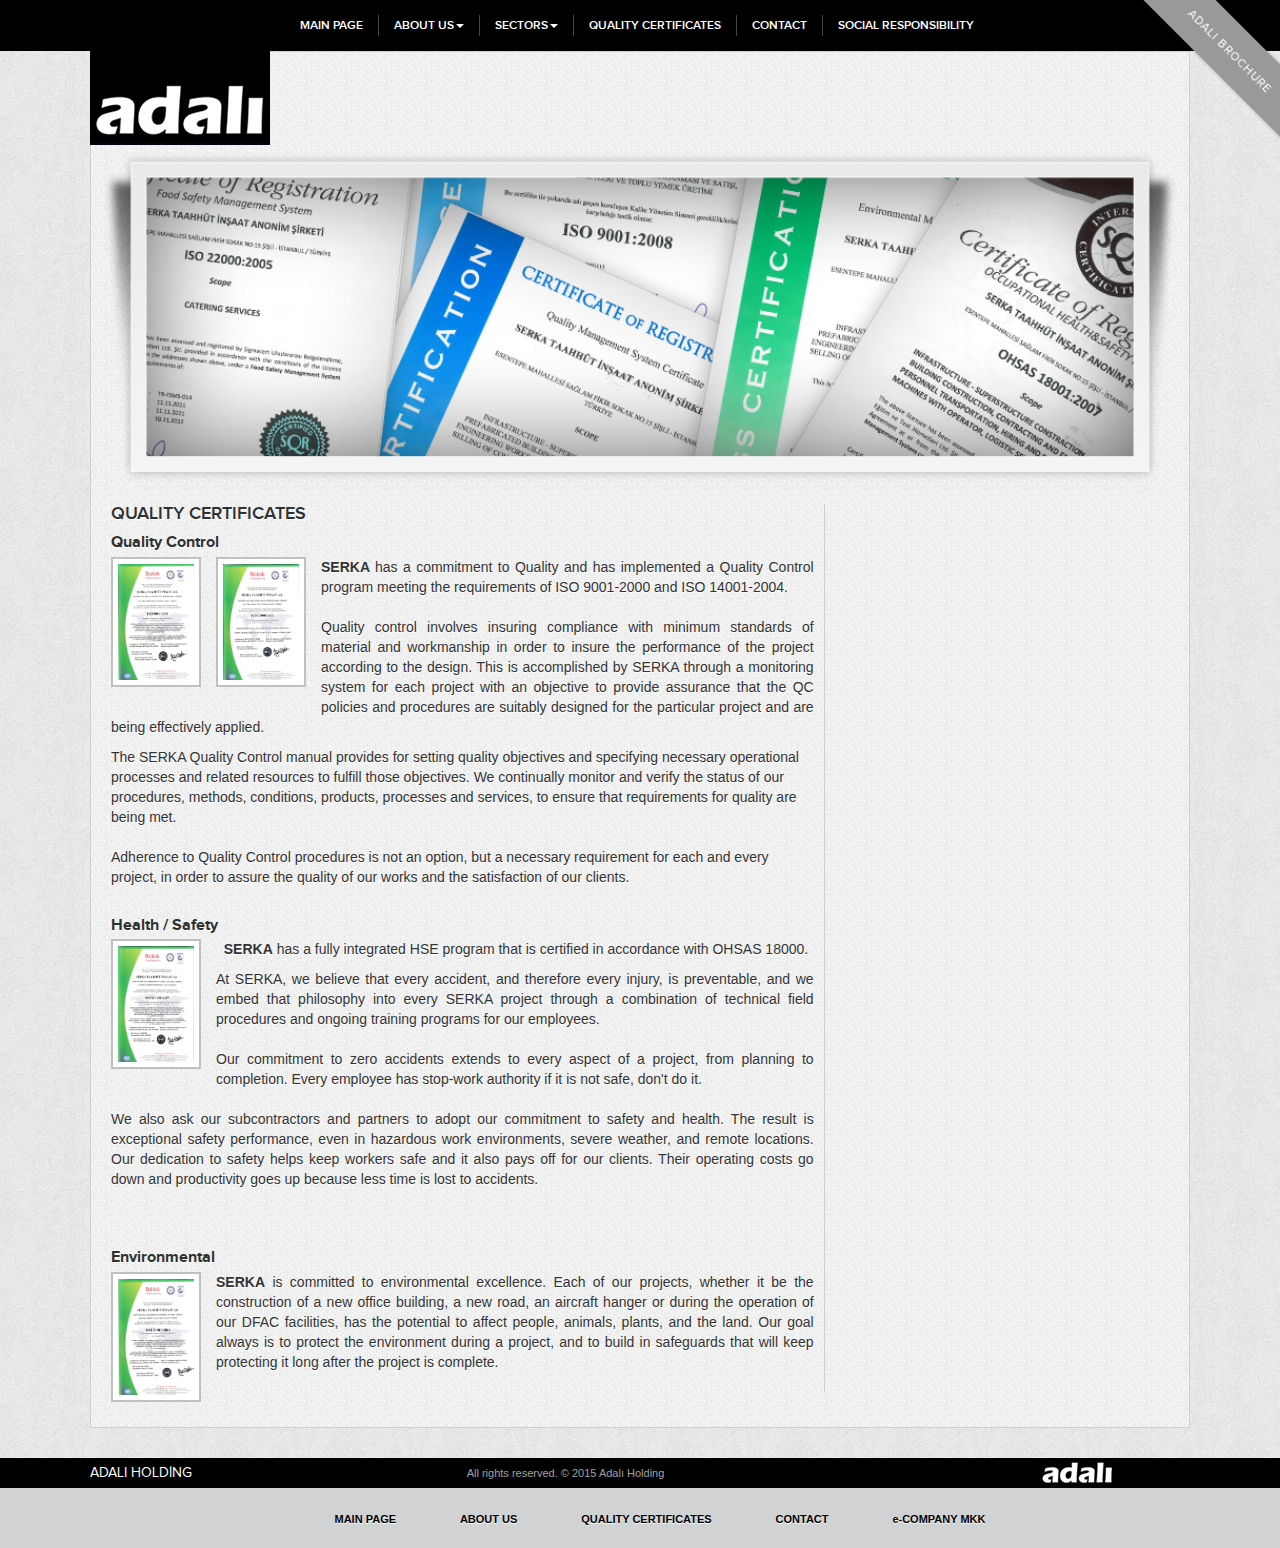
<file: html/quality.html>
<!DOCTYPE html>
<html lang="en">

<head>
  <meta http-equiv="Content-Type" content="text/html; charset=UTF-8">
  <title> </title>

  <meta http-equiv="X-UA-Compatible" content="IE=edge">
  <meta name="viewport" content="width=device-width, initial-scale=1">

  <link rel="shortcut icon" href="favicon.ico" type="image/x-icon">
  <link rel="icon" href="favicon.ico" type="image/x-icon">
  <!-- Bootstrap ve FontAwesome CSS -->
  <link href="css/bootstrap.min.css" rel="stylesheet">
  <link rel="stylesheet" href="css/font-awesome.min.css">
  <!-- Özel CSS -->
  <link href="css/style.css" rel="stylesheet">
  <link rel="stylesheet" type="text/css" href="css/highslide.css">
</head>

<body>
  <header class="navbar navbar-inverse navbar-static-top" role="banner">
    <div class="container">
      <div class="navbar-header">
        <button class="navbar-toggle" type="button" data-toggle="collapse" data-target=".navbar-collapse">
          <span class="sr-only">Toggle navigation</span>
          <span class="icon-bar"></span>
          <span class="icon-bar"></span>
          <span class="icon-bar"></span>
        </button>
        <a href="http://www.adaliholding.com/default.asp" class="navbar-brand hidden-xs hidden-sm hidden-md"><img src="img/a_logo.jpg" alt="logo"></a>
        <a href="http://www.adaliholding.com/default.asp" class="navbar-brand hidden-lg">Adalı Holding</a>
      </div>
      <nav class="collapse navbar-collapse" role="navigation">
        <ul class="nav navbar-nav">
          <li>
            <a href="http://www.adaliholding.com/default.asp">MAIN PAGE</a>
          </li>
          <li class="dropdown">
            <a class="dropdown-toggle" data-toggle="dropdown" href="http://www.adaliholding.com/quality-certificates.asp#">ABOUT US<b class="caret"></b></a>
            <ul class="dropdown-menu">
              <li>
                <a href="http://www.adaliholding.com/Cms.asp?ID=24">HISTORY </a>
              </li>
              <li>
                <a href="http://www.adaliholding.com/Cms.asp?ID=25">OUR MISSION </a>
              </li>
            </ul>
          </li>
          <li class="dropdown">
            <a class="dropdown-toggle" data-toggle="dropdown" href="http://www.adaliholding.com/quality-certificates.asp#">SECTORS<b class="caret"></b></a>
            <ul class="dropdown-menu">
              <li class="dropdown-submenu">
                <a href="http://www.adaliholding.com/quality-certificates.asp#">CONTRACTING &amp; CONSTRUCTION </a>
                <ul class="dropdown-menu">
                  <li><a href="http://www.adaliholding.com/Cms.asp?ID=28">CONSTRUCTION</a></li>
                  <li><a href="http://www.adaliholding.com/projeler.asp">SELECTED PROJECTS</a></li>
                  <li><a href="http://www.adaliholding.com/Cms.asp?ID=26">MACHINERY LIST</a></li>
                  <li><a href="http://www.adaliholding.com/Cms.asp?ID=50">PROJECT LIST</a></li>
                </ul>
              </li>
              <li class="dropdown-submenu">
                <a href="http://www.adaliholding.com/Cms.asp?ID=27">LIFE SUPPORT &amp; CAMP SERVICES </a>
                <ul class="dropdown-menu">
                  <li><a href="http://www.adaliholding.com/Cms.asp?ID=30">LABOR FORCE SERVICES</a></li>
                  <li><a href="http://www.adaliholding.com/Cms.asp?ID=44">FUEL DISTRIBUTION SERVICES</a></li>
                  <li><a href="http://www.adaliholding.com/Cms.asp?ID=45">HEAVY EQUIPMENT</a></li>
                  <li><a href="http://www.adaliholding.com/Cms.asp?ID=46">WASTE MANAGEMENT</a></li>
                  <li><a href="http://www.adaliholding.com/Cms.asp?ID=31">FOOD SERVICES</a></li>
                  <li><a href="http://www.adaliholding.com/Cms.asp?ID=48">LOGİSTİCS</a></li>
                  <li><a href="http://www.adaliholding.com/Cms.asp?ID=51">MAINTENANCE &amp; REPAIRS</a></li>
                </ul>
              </li>
              <li class="dropdown-submenu">
                <a href="http://www.adaliholding.com/quality-certificates.asp#">INDUSTRY AND TRADE GROUP </a>
                <ul class="dropdown-menu">
                  <li><a href="http://www.adaliholding.com/Cms.asp?ID=43">AGGREGATE &amp; SAND PRODUCTION</a></li>
                </ul>
              </li>
              <li class="dropdown-submenu">
                <a href="http://www.adaliholding.com/Cms.asp?ID=54">ENERGY </a>
                <ul class="dropdown-menu">
                  <li><a href="http://www.adaliholding.com/Cms.asp?ID=34">HEPP INVESTMENTS</a></li>
                  <li><a href="http://www.adaliholding.com/Cms.asp?ID=35">WPP INVESTMENTS</a></li>
                </ul>
              </li>
              <li class="dropdown-submenu">
                <a href="http://www.adaliholding.com/quality-certificates.asp#">TOURISM &amp; REAL ESTATE </a>
                <ul class="dropdown-menu">
                  <li><a href="http://www.adaliholding.com/Cms.asp?ID=37">CITY HOTELS INVESTMENT</a></li>
                </ul>
              </li>
              <li>
                <a href="http://www.adaliholding.com/Cms.asp?ID=29">READY-MIX CONCRETE PRODUCTION </a>
              </li>
            </ul>
          </li>
          <li>
            <a href="http://www.adaliholding.com/quality-certificates.asp">QUALITY CERTIFICATES</a>
          </li>
          <li>
            <a href="http://www.adaliholding.com/contact.asp">CONTACT</a>
          </li>
          <li>
            <a href="http://www.adaliholding.com/Cms.asp?ID=39">SOCIAL RESPONSIBILITY</a>
          </li>
        </ul>
      </nav>
    </div>
  </header>
  <div class="container">
    <div class="girintile">
      <div class="content-area-cms">
        <div class="ust-resim text-center">
          <img src="img/JXZWLCE_header_certificate.png" style="width: 100%;" alt="kalite belgelerimiz">
        </div>
        <div class="row">
          <div class="col-md-8">
            <div class="leftcms">
              <h3>QUALITY CERTIFICATES</h3>
              <p></p>
              <h4>Quality Control</h4>
              <p style="text-align:justify">
                <a class="highslide" onclick="return hs.expand(this)" href="img/ser1.jpg"><img src="img/ser1.jpg" height="130" width="90"></a>
                <a class="highslide" onclick="return hs.expand(this)" href="img/ser2.jpg"><img src="img/ser2.jpg" height="130" width="90"></a><strong>SERKA </strong>has a commitment to Quality and has implemented a Quality Control program meeting the requirements of ISO 9001-2000 and ISO 14001-2004.
                <br>
                <br>Quality control involves insuring compliance with minimum standards of material and workmanship in order to insure the performance of the project according to the design. This is accomplished by SERKA through a monitoring system for each project with an objective to provide assurance that the QC policies and procedures are suitably designed for the particular project and are being effectively applied. </p>
              <span style="font-weight: normal;text-align:justify">The SERKA Quality Control manual provides for setting quality objectives and specifying necessary operational processes and related resources to fulfill those objectives. We continually monitor and verify the status of our procedures, methods, conditions, products, processes and services, to ensure that requirements for quality are being met. <br><br>Adherence to Quality Control procedures is not an option, but a necessary requirement for each and every project, in order to assure the quality of our works and the satisfaction of our clients.</span>
              <br>
              <br>
              <h4>Health / Safety</h4>
              <p style="text-align:justify">&nbsp;
                <a class="highslide" onclick="return hs.expand(this)" href="img/ser3.jpg"><img src="img/ser3.jpg" height="130" width="90"></a><strong>SERKA</strong>&nbsp;has a fully integrated HSE program that is certified in accordance with OHSAS 18000. </p>
              <p style="text-align:justify">At SERKA, we believe that every accident, and therefore every injury, is preventable, and we embed that philosophy into every SERKA project through a combination of technical field procedures and ongoing training programs for our employees.
                <br>
                <br>Our commitment to zero accidents extends to every aspect of a project, from planning to completion. Every employee has stop-work authority if it is not safe, don't do it.
                <br>
                <br>We also ask our subcontractors and partners to adopt our commitment to safety and health. The result is exceptional safety performance, even in hazardous work environments, severe weather, and remote locations. Our dedication to safety helps keep workers safe and it also pays off for our clients. Their operating costs go down and productivity goes up because less time is lost to accidents. </p>
              <br>
              <br>
              <h4>Environmental</h4>
              <p style="text-align:justify">
                <a class="highslide" onclick="return hs.expand(this)" href="img/ser4.jpg"><img src="img/ser4.jpg" height="130" width="90"></a> <strong>SERKA</strong>&nbsp;is committed to environmental excellence. Each of our projects, whether it be the construction of a new office building, a new road, an aircraft hanger or during the operation of our DFAC facilities, has the potential to affect people, animals, plants, and the land. Our goal always is to protect the environment during a project, and to build in safeguards that will keep protecting it long after the project is complete.</p>
            </div>
          </div>
          <div class="col-md-4">
            <div class="rightcms">
              <div class="sidebar-cms">
              </div>
            </div>
          </div>
        </div>
      </div>
    </div>
  </div>
  <div id="footer-ust">
    <div class="container">
      <div class="footer-area">
        <div class="row">
          <div class="col-md-4">
            <p>ADALI HOLDİNG</p>
          </div>
          <div class="col-md-6 hidden-xs hidden-sm hidden-md">
            <p><span>All rights reserved. © 2015 Adalı Holding</span></p>
          </div>
          <div class="col-md-2 hidden-xs hidden-sm hidden-md">
            <img src="img/footer-logo.jpg" alt="logo">
          </div>
        </div>
      </div>
    </div>
  </div>
  <div id="footer">
    <div class="container">
      <div class="bottom-area">
        <section class="footer-info">
          <ul>
            <li><a href="http://www.adaliholding.com/default.asp">MAIN PAGE</a></li>
            <li><a href="http://www.adaliholding.com/Cms.asp?ID=23">ABOUT US</a></li>
            <li><a href="http://www.adaliholding.com/quality-certificates.asp">QUALITY CERTIFICATES</a></li>
            <li><a href="http://www.adaliholding.com/contact.asp">CONTACT</a></li>
            <li><a href="https://e-sirket.mkk.com.tr/esir/Dashboard.jsp#/sirketbilgileri/11586">e-COMPANY MKK</a></li>
          </ul>
        </section>
      </div>
    </div>
  </div>
  <div class="hidden-xs hidden-sm hidden-md" id="toTop">^ Go to Top</div>
  <!-- JavaScript Kütüphaneleri
    ================================================== -->
  <script src="js/jquery.js"></script>
  <script src="js/bootstrap.min.js"></script>
  <script type="text/javascript">
  $(function() {
    $(window).scroll(function() {
      if ($(this).scrollTop() != 0) {
        $('#toTop').fadeIn();
      } else {
        $('#toTop').fadeOut();
      }
    });

    $('#toTop').click(function() {
      $('body,html').animate({
        scrollTop: 0
      }, 800);
    });
  });
  </script>
  <script type="text/javascript" src="js/highslide.js"></script>
  <script type="text/javascript" src="js/raphael.js"></script>
  <script type="text/javascript" src="js/jquery.mousewheel.js"></script>
  <!-- HTML5 shim and Respond.js for IE8 support of HTML5 elements and media queries -->
  <!--[if lt IE 9]>
    <script src="https://oss.maxcdn.com/html5shiv/3.7.2/html5shiv.min.js"></script>
    <script src="https://oss.maxcdn.com/respond/1.4.2/respond.min.js"></script>
    <![endif]-->
  <div class="corner-ribbon top-right sticky grey shadow hidden-xs hidden-sm hidden-md"><a href="http://www.adaliholding.com/Uploads/Adali_Brochure.pdf">ADALI BROCHURE</a></div>
</body>

</html>
</file>
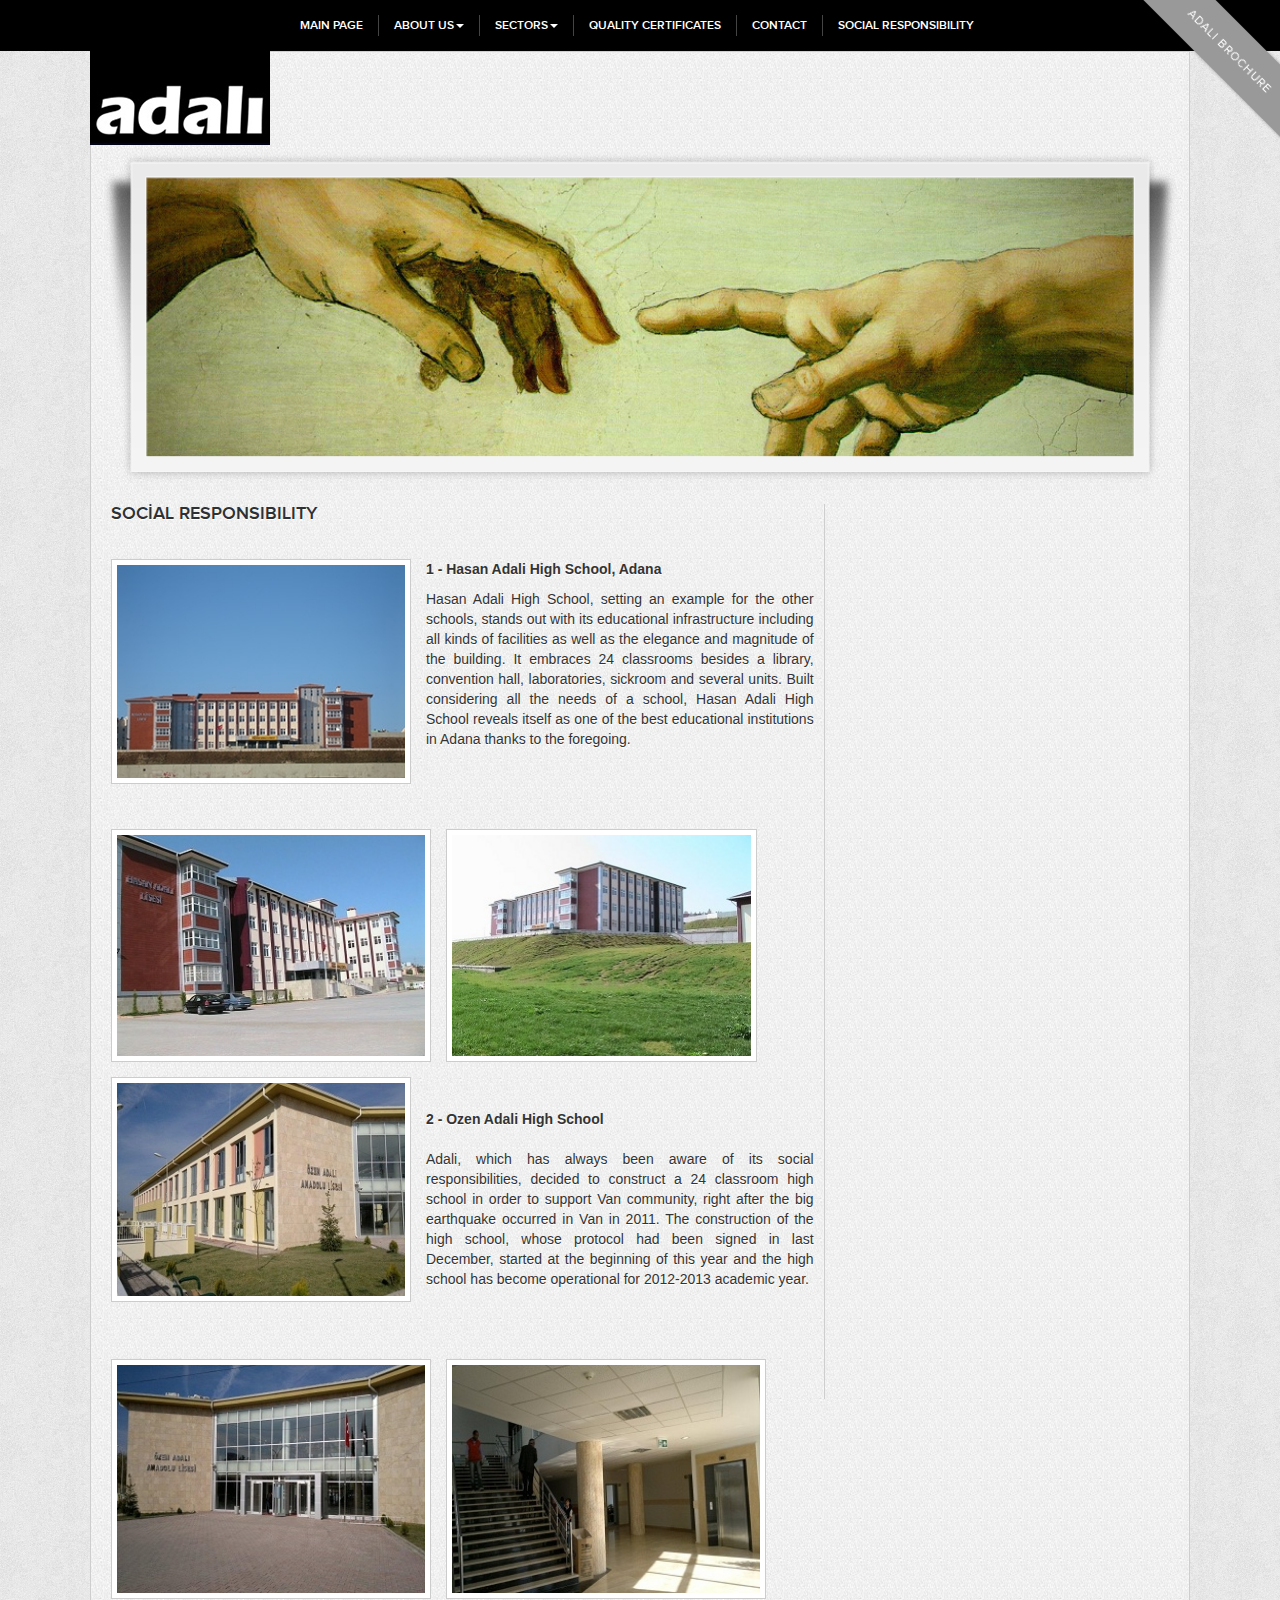
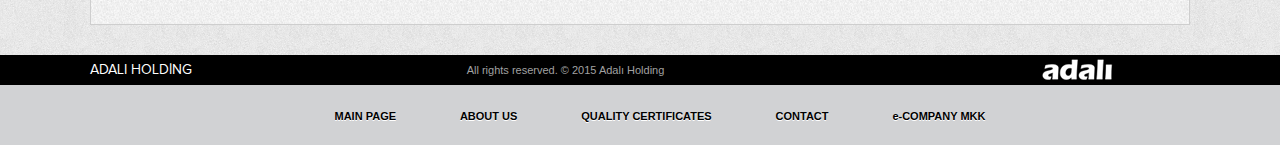
<file: html/socail.html>
<!DOCTYPE html>
<html lang="en">

<head>
  <meta http-equiv="Content-Type" content="text/html; charset=UTF-8">
  <title> </title>

  <meta http-equiv="X-UA-Compatible" content="IE=edge">
  <meta name="viewport" content="width=device-width, initial-scale=1">

  <link rel="shortcut icon" href="favicon.ico" type="image/x-icon">
  <link rel="icon" href="favicon.ico" type="image/x-icon">
  <!-- Bootstrap ve FontAwesome CSS -->
  <link href="css/bootstrap.min.css" rel="stylesheet">
  <link rel="stylesheet" href="css/font-awesome.min.css">
  <!-- Özel CSS -->
  <link href="css/style.css" rel="stylesheet">
  <link rel="stylesheet" type="text/css" href="css/highslide.css">
</head>

<body>
  <header class="navbar navbar-inverse navbar-static-top" role="banner">
    <div class="container">
      <div class="navbar-header">
        <button class="navbar-toggle" type="button" data-toggle="collapse" data-target=".navbar-collapse">
          <span class="sr-only">Toggle navigation</span>
          <span class="icon-bar"></span>
          <span class="icon-bar"></span>
          <span class="icon-bar"></span>
        </button>
        <a href="http://www.adaliholding.com/default.asp" class="navbar-brand hidden-xs hidden-sm hidden-md"><img src="img/a_logo.jpg" alt="logo"></a>
        <a href="http://www.adaliholding.com/default.asp" class="navbar-brand hidden-lg">Adalı Holding</a>
      </div>
      <nav class="collapse navbar-collapse" role="navigation">
        <ul class="nav navbar-nav">
          <li>
            <a href="http://www.adaliholding.com/default.asp">MAIN PAGE</a>
          </li>
          <li class="dropdown">
            <a class="dropdown-toggle" data-toggle="dropdown" href="http://www.adaliholding.com/Cms.asp?ID=39#">ABOUT US<b class="caret"></b></a>
            <ul class="dropdown-menu">
              <li>
                <a href="http://www.adaliholding.com/Cms.asp?ID=24">HISTORY </a>
              </li>
              <li>
                <a href="http://www.adaliholding.com/Cms.asp?ID=25">OUR MISSION </a>
              </li>
            </ul>
          </li>
          <li class="dropdown">
            <a class="dropdown-toggle" data-toggle="dropdown" href="http://www.adaliholding.com/Cms.asp?ID=39#">SECTORS<b class="caret"></b></a>
            <ul class="dropdown-menu">
              <li class="dropdown-submenu">
                <a href="http://www.adaliholding.com/Cms.asp?ID=39#">CONTRACTING &amp; CONSTRUCTION </a>
                <ul class="dropdown-menu">
                  <li><a href="http://www.adaliholding.com/Cms.asp?ID=28">CONSTRUCTION</a></li>
                  <li><a href="http://www.adaliholding.com/projeler.asp">SELECTED PROJECTS</a></li>
                  <li><a href="http://www.adaliholding.com/Cms.asp?ID=26">MACHINERY LIST</a></li>
                  <li><a href="http://www.adaliholding.com/Cms.asp?ID=50">PROJECT LIST</a></li>
                </ul>
              </li>
              <li class="dropdown-submenu">
                <a href="http://www.adaliholding.com/Cms.asp?ID=27">LIFE SUPPORT &amp; CAMP SERVICES </a>
                <ul class="dropdown-menu">
                  <li><a href="http://www.adaliholding.com/Cms.asp?ID=30">LABOR FORCE SERVICES</a></li>
                  <li><a href="http://www.adaliholding.com/Cms.asp?ID=44">FUEL DISTRIBUTION SERVICES</a></li>
                  <li><a href="http://www.adaliholding.com/Cms.asp?ID=45">HEAVY EQUIPMENT</a></li>
                  <li><a href="http://www.adaliholding.com/Cms.asp?ID=46">WASTE MANAGEMENT</a></li>
                  <li><a href="http://www.adaliholding.com/Cms.asp?ID=31">FOOD SERVICES</a></li>
                  <li><a href="http://www.adaliholding.com/Cms.asp?ID=48">LOGİSTİCS</a></li>
                  <li><a href="http://www.adaliholding.com/Cms.asp?ID=51">MAINTENANCE &amp; REPAIRS</a></li>
                </ul>
              </li>
              <li class="dropdown-submenu">
                <a href="http://www.adaliholding.com/Cms.asp?ID=39#">INDUSTRY AND TRADE GROUP </a>
                <ul class="dropdown-menu">
                  <li><a href="http://www.adaliholding.com/Cms.asp?ID=43">AGGREGATE &amp; SAND PRODUCTION</a></li>
                </ul>
              </li>
              <li class="dropdown-submenu">
                <a href="http://www.adaliholding.com/Cms.asp?ID=54">ENERGY </a>
                <ul class="dropdown-menu">
                  <li><a href="http://www.adaliholding.com/Cms.asp?ID=34">HEPP INVESTMENTS</a></li>
                  <li><a href="http://www.adaliholding.com/Cms.asp?ID=35">WPP INVESTMENTS</a></li>
                </ul>
              </li>
              <li class="dropdown-submenu">
                <a href="http://www.adaliholding.com/Cms.asp?ID=39#">TOURISM &amp; REAL ESTATE </a>
                <ul class="dropdown-menu">
                  <li><a href="http://www.adaliholding.com/Cms.asp?ID=37">CITY HOTELS INVESTMENT</a></li>
                </ul>
              </li>
              <li>
                <a href="http://www.adaliholding.com/Cms.asp?ID=29">READY-MIX CONCRETE PRODUCTION </a>
              </li>
            </ul>
          </li>
          <li>
            <a href="http://www.adaliholding.com/quality-certificates.asp">QUALITY CERTIFICATES</a>
          </li>
          <li>
            <a href="http://www.adaliholding.com/contact.asp">CONTACT</a>
          </li>
          <li>
            <a href="http://www.adaliholding.com/Cms.asp?ID=39">SOCIAL RESPONSIBILITY</a>
          </li>
        </ul>
      </nav>
    </div>
  </header>
  <div class="container">
    <div class="girintile">
      <div class="content-area-cms">
        <div class="ust-resim text-center">
          <img src="img/XT7JL5K_header_social.png" style="width: 100%;" alt="SOCİAL RESPONSIBILITY">
        </div>
        <div class="row">
          <div class="col-md-8">
            <div class="leftcms">
              <h3>SOCİAL RESPONSIBILITY</h3>
              <p style="text-align:justify">&nbsp;</p>
              <p style="text-align:justify"><img alt="" src="img/1420630937_1419418301_Sosyalimg2 (1).jpg" style="float:left; height:225px; width:300px"><strong>1 - Hasan Adali High School, Adana</strong></p>
              <p style="text-align:justify">Hasan Adali High School, setting an example for the other schools, stands out with its educational infrastructure including all kinds of facilities as well as the elegance and magnitude of the building. It embraces 24 classrooms besides a library, convention hall, laboratories, sickroom and several units. Built considering all the needs of a school, Hasan Adali High School reveals itself as one of the best educational institutions in Adana thanks to the foregoing.</p>
              <p style="text-align:justify">&nbsp;</p>
              <p style="text-align:justify">
                <br>
                <br>
                <img alt="" src="img/1420631307_1419418349_Sosyalimg1.jpg" style="height:233px; width:320px"><img alt="" src="img/1421134457_Sosyalimg3.jpg" style="height:233px; width:311px"></p>
              <p style="text-align:justify">&nbsp;</p>
              <p style="text-align:justify"><strong><img alt="" src="img/1420704886_1.jpg" style="height:225px; width:300px"></strong></p>
              <p style="text-align:justify">&nbsp;</p>
              <p style="text-align:justify">&nbsp;</p>
              <p style="text-align:justify">&nbsp;</p>
              <p style="text-align:justify">&nbsp;</p>
              <p style="text-align:justify">&nbsp;</p>
              <p style="text-align:justify">&nbsp;</p>
              <p style="text-align:justify">&nbsp;</p>
              <p style="text-align:justify">&nbsp;</p>
              <p style="text-align:justify"><strong>2 - Ozen Adali High School</strong>
                <br>
                <br> Adali, which has always been aware of its social responsibilities, decided to construct a 24 classroom high school in order to support Van community, right after the big earthquake occurred in Van in 2011. The construction of the high school, whose protocol had been signed in last December, started at the beginning of this year and the high school has become operational for 2012-2013 academic year.</p>
              <p style="text-align:justify">&nbsp;</p>
              <p style="text-align:justify">&nbsp;</p>
              <p style="text-align:justify"><img alt="" src="img/1420705002_van06.jpg" style="height:240px; width:320px"><img alt="" src="img/1420705316_van08.jpg" style="height:240px; width:320px"></p>
              <p>&nbsp;</p>
            </div>
          </div>
          <div class="col-md-4">
            <div class="rightcms">
              <div class="sidebar-cms">
              </div>
            </div>
          </div>
        </div>
      </div>
    </div>
  </div>
  <div id="footer-ust">
    <div class="container">
      <div class="footer-area">
        <div class="row">
          <div class="col-md-4">
            <p>ADALI HOLDİNG</p>
          </div>
          <div class="col-md-6 hidden-xs hidden-sm hidden-md">
            <p><span>All rights reserved. © 2015 Adalı Holding</span></p>
          </div>
          <div class="col-md-2 hidden-xs hidden-sm hidden-md">
            <img src="img/footer-logo.jpg" alt="logo">
          </div>
        </div>
      </div>
    </div>
  </div>
  <div id="footer">
    <div class="container">
      <div class="bottom-area">
        <section class="footer-info">
          <ul>
            <li><a href="http://www.adaliholding.com/default.asp">MAIN PAGE</a></li>
            <li><a href="http://www.adaliholding.com/Cms.asp?ID=23">ABOUT US</a></li>
            <li><a href="http://www.adaliholding.com/quality-certificates.asp">QUALITY CERTIFICATES</a></li>
            <li><a href="http://www.adaliholding.com/contact.asp">CONTACT</a></li>
            <li><a href="https://e-sirket.mkk.com.tr/esir/Dashboard.jsp#/sirketbilgileri/11586">e-COMPANY MKK</a></li>
          </ul>
        </section>
      </div>
    </div>
  </div>
  <div class="hidden-xs hidden-sm hidden-md" id="toTop">^ Go to Top</div>
  <!-- JavaScript Kütüphaneleri
    ================================================== -->
  <script src="js/jquery.js"></script>
  <script src="js/bootstrap.min.js"></script>
  <script type="text/javascript">
  $(function() {
    $(window).scroll(function() {
      if ($(this).scrollTop() != 0) {
        $('#toTop').fadeIn();
      } else {
        $('#toTop').fadeOut();
      }
    });

    $('#toTop').click(function() {
      $('body,html').animate({
        scrollTop: 0
      }, 800);
    });
  });
  </script>
  <script type="text/javascript" src="js/highslide.js"></script>
  <script type="text/javascript" src="js/raphael.js"></script>
  <script type="text/javascript" src="js/jquery.mousewheel.js"></script>
  <!-- HTML5 shim and Respond.js for IE8 support of HTML5 elements and media queries -->
  <!--[if lt IE 9]>
    <script src="https://oss.maxcdn.com/html5shiv/3.7.2/html5shiv.min.js"></script>
    <script src="https://oss.maxcdn.com/respond/1.4.2/respond.min.js"></script>
    <![endif]-->
  <div class="corner-ribbon top-right sticky grey shadow hidden-xs hidden-sm hidden-md"><a href="http://www.adaliholding.com/Uploads/Adali_Brochure.pdf">ADALI BROCHURE</a></div>
</body>

</html>
</file>
<file: html/css/style.css>
@font-face{font-family:ProximaNovaLight;src:url(../fonts/proximanova-light-webfont.eot);src:url(../fonts/proximanova-light-webfont.eot?#iefix) format("embedded-opentype"),url(../fonts/proximanova-light-webfont.woff) format("woff"),url(../fonts/proximanova-light-webfont.ttf) format("truetype"),url(../fonts/proximanova-light-webfont.svg#ProximaNovaLight) format("svg")}@font-face{font-family:ProximaNovaCondensedSemibold;src:url(../fonts/proximanovacond-semibold-webfont.eot);src:url(../fonts/proximanovacond-semibold-webfont.eot?#iefix) format("embedded-opentype"),url(../fonts/proximanovacond-semibold-webfont.woff) format("woff"),url(../fonts/proximanovacond-semibold-webfont.ttf) format("truetype"),url(../fonts/proximanovacond-semibold-webfont.svg#ProximaNovaCondensedSemibold) format("svg")}@font-face{font-family:ProximaNovaSemibold;src:url(../fonts/proximanova-semibold-webfont.eot);src:url(../fonts/proximanova-semibold-webfont.eot?#iefix) format("embedded-opentype"),url(../fonts/proximanova-semibold-webfont.woff) format("woff"),url(../fonts/proximanova-semibold-webfont.ttf) format("truetype"),url(../fonts/proximanova-semibold-webfont.svg#ProximaNovaSemibold) format("svg")}@font-face{font-family:ProximaNovaCondensedRegular;src:url(../fonts/proximanovacond-regular-webfont.eot);src:url(../fonts/proximanovacond-regular-webfont.eot?#iefix) format("embedded-opentype"),url(../fonts/proximanovacond-regular-webfont.woff) format("woff"),url(../fonts/proximanovacond-regular-webfont.ttf) format("truetype"),url(../fonts/proximanovacond-regular-webfont.svg#ProximaNovaCondensedRegular) format("svg")}@font-face{font-family:ProximaNovaRegular;src:url(../fonts/proximanova-regular-webfont.eot);src:url(../fonts/proximanova-regular-webfont.eot?#iefix) format("embedded-opentype"),url(../fonts/proximanova-regular-webfont.woff) format("woff"),url(../fonts/proximanova-regular-webfont.ttf) format("truetype"),url(../fonts/proximanova-regular-webfont.svg#ProximaNovaRegular) format("svg")}@font-face{font-family:ProximaNovaBold;src:url(../fonts/proximanova-bold-webfont.eot);src:url(../fonts/proximanova-bold-webfont.eot?#iefix) format("embedded-opentype"),url(../fonts/proximanova-bold-webfont.woff) format("woff"),url(../fonts/proximanova-bold-webfont.ttf) format("truetype"),url(../fonts/proximanova-bold-webfont.svg#ProximaNovaBold) format("svg")}body{padding-top:0;padding-bottom:0;background:#fcfcfc url(../img/bg.png) top left repeat;font-family:Arial,Helvetica,sans-serif;font-weight:300}.navbar-inverse{background:#000}.navbar-inverse .navbar-nav>li>a{color:#fff}.navbar-inverse .navbar-nav>.active>a{color:#e7bd31;background-color:#000}.navbar-inverse .navbar-nav>.active>a:hover,.navbar-inverse .navbar-nav>.active>a:focus{color:#e7bd31;background-color:#000}.navbar-nav>li{padding:15px 0}.navbar-nav>li>a{padding-top:0;padding-bottom:0;line-height:21px;font-family:ProximaNovaSemibold;font-size:12px;border-left:1px solid #444}.navbar-nav>li:first-child>a{border-left:0}.nav>li>a:hover,.nav>li>a:focus{text-decoration:none;background-color:#000}.nav .open>a{border-color:#444}.nav .open>a:hover,.nav .open>a:focus{border-color:#444}.dropdown-submenu{position:relative}.dropdown-submenu>.dropdown-menu{top:0;left:100%;margin-top:-6px;margin-left:-1px;border-radius:0 6px 6px}.dropdown-submenu:hover>.dropdown-menu{display:block}.dropdown-submenu:hover>a:after{border-left-color:#fff}.dropdown-submenu>a:after{display:block;content:" ";float:right;width:0;height:0;border-color:transparent;border-style:solid;border-width:5px 0 5px 5px;border-left-color:#ccc;margin-top:5px;margin-right:-5px}.dropdown-submenu.pull-left{float:none}.dropdown-submenu.pull-left>.dropdown-menu{left:-100%;margin-left:10px;border-radius:6px 0 6px 6px}.slayt-alani{padding:0 20px}.vticker img{float:left;padding-right:5px;padding-top:5px}.vticker ul{padding:0;width:100%}.vticker li{list-style:none;padding:5px 0}.vticker p{font-size:11px}.semibold{font-family:ProximaNovaSemibold;font-size:13px;color:#000;padding-bottom:4px}.haberler ul{padding:0}.haberler li{list-style:none;padding:5px 10px;border-bottom:1px solid #999}.haberler li :last-child{border-bottom:0}.haberler h3{font-family:ProximaNovaRegular;font-size:15px;padding:4px 0;margin:0}.haberler h3 a{color:#000}.haberler li p{font-size:11px;color:#900;padding-bottom:0;margin:0}.tumhaberler{padding:5px 10px}.tumhaberler a{background-image:url(../img/haberler.png);padding-left:30px;font-family:ProximaNovaRegular;font-size:15px;height:22px;background-repeat:no-repeat;display:block;color:#333}.dropdown-menu{background-color:#000;font-size:12px;padding:0;min-width:210px}.dropdown-menu>li>a{text-transform:uppercase;padding:5px 10px;line-height:21px;border-bottom:1px dotted #888;color:#fff;font-family:ProximaNovaSemibold;background-image:url(../img/menu_bg.jpg)}.dropdown-menu>li:last-child>a{border-bottom:0}.dropdown-menu>li>a:hover,.dropdown-menu>li>a:focus{color:#e7bd31;text-decoration:none}.navbar-nav>li>.dropdown-menu{margin-top:-1px}.navbar{margin-bottom:0}.carousel-caption{z-index:500;position:absolute;left:0;padding:5px 20px 0;width:400px;font-size:1.1em;line-height:1.33;color:#666;text-shadow:none;text-align:left;bottom:90px}.carousel-caption h3{font-family:ProximaNovaBold;font-size:110%}.carousel-indicators li{background-color:#818181}.carousel-indicators .active{background-color:#98c22a}.content-area{padding:0 20px;margin-bottom:20px;color:inherit;text-shadow:0 1px 0 #fff;-webkit-font-smoothing:subpixel-antialiased;font-family:Arial,Helvetica,sans-serif}.leftsidebar{border:1px solid #cecece;background:#fcfcfc url(../img/content_bg.jpg) top left repeat;padding:0 10px 10px;margin-bottom:10px}.rightsidebar{border:1px solid #cecece;background:#fcfcfc url(../img/content_bg.jpg) top left repeat;padding:0 10px;margin-bottom:10px}.leftsidebar h2{margin:10px 0 5px;font-size:16px;color:#2e3133;font-family:ProximaNovaBold,Helvetica,Arial}.rightsidebar h2{margin:10px 0 5px;background:none repeat scroll 0 0 #d1d1d1;text-shadow:none;padding:5px;font-family:ProximaNovaRegular,Arial,Helvetica,sans-serif;border:1px solid #dedede;color:#000;text-transform:uppercase;font-size:16px}#toTop{width:100px;border:1px solid #CCC;background:none repeat scroll 0 0 #f7f7f7;text-align:center;padding:5px;position:fixed;bottom:10px;right:10px;display:none;cursor:pointer;color:#333;font-family:verdana;font-size:11px}.footer-area{padding:0 20px;margin-bottom:20px}.footer-area p{color:#fff;margin:0;padding-top:5px;font-family:ProximaNovaRegular}.footer-area span{color:#a2a2a2;font-size:11px;font-family:Arial,Helvetica,sans-serif}#footer-ust{background-color:#000;max-height:30px}#footer{background-color:#d1d2d4}.bottom-area{padding:0 20px;margin-top:0;text-shadow:0 1px 0 #fff;-webkit-font-smoothing:subpixel-antialiased}.footer-info{text-align:center;margin-top:0}.footer-info ul{margin:0}.footer-info li{display:inline-block;margin:20px 30px}.footer-info li a{margin-bottom:0;color:#000;font-size:11px;font-weight:700;text-align:center;background:none;font-family:Arial,Helvetica,sans-serif}.yil{padding:10px;position:relative;z-index:9999}.girintile{padding:0 20px}.ust-resim{margin:100px 0 0}.content-area-cms{border:1px solid #cecece;background:#fcfcfc url(../img/content_bg.jpg) top left repeat;padding:0 10px 10px;margin-bottom:30px;color:inherit;text-shadow:0 1px 0 #fff;-webkit-font-smoothing:subpixel-antialiased;font-family:Arial,Helvetica,sans-serif}.full{padding:0 30px 10px;margin-bottom:10px}.full h3{margin:10px 0 15px;font-size:20px;color:#2e3133;font-family:ProximaNovaSemibold}.full h4{font-family:ProximaNovaSemibold;color:#555}.full p{font-size:11px;color:#333}.full img{max-width:100%;max-height:150px;float:left;margin:5px 20px 10px 0}.well{padding:10px;margin-bottom:10px}.well img{max-width:100%;max-height:75px;margin:0}.list-inline{margin-bottom:0}.leftcms{border-right:1px solid #cecece;padding:0 10px 10px;margin-bottom:10px}.leftcms h3{margin:10px 0 5px;font-size:18px;color:#2e3133;font-family:ProximaNovaSemibold}.leftcms h4{margin:10px 0 5px;font-size:16px;color:#2e3133;font-family:ProximaNovaBold,Helvetica,Arial,sans-serif}.leftcms p img{float:left}.leftcms img{border:thin solid #CCC;margin-right:15px;margin-bottom:15px;position:relative;background-color:#FFF;padding:5px}.leftcms table{border:1px solid #CCC;border-collapse:collapse}.leftcms table td{padding:4px 5px;border:1px solid #ccc}.leftcms table td p{margin:0}.contacttable{padding:5px}.contacttable img{margin:10px}.contacttable table{border:1px solid #CCC;border-collapse:collapse}.contacttable table td{border:none;font-family:Arial,Helvetica,sans-serif;font-size:11px}.rightcms{padding:0 10px 10px;margin-bottom:10px}.subsector{color:#cb3b3b;font-size:14px;font-weight:700;text-align:center;padding-top:10px}.sidebar-cms h4{margin-left:20px}.sidebar-cms h4 a{background-image:url(../img/side_buttonbg.png);font-family:ProximaNovaSemiBold,Helvetica,Arial;color:#000;text-decoration:none;width:275px;height:45px;line-height:3em;letter-spacing:.3px;font-size:13px;display:block;vertical-align:middle;text-align:center}.col-md-8{padding-right:0}.modal-header{background-color:#d1d1d1;-webkit-border-top-left-radius:5px;-webkit-border-top-right-radius:5px;-moz-border-radius-topleft:5px;-moz-border-radius-topright:5px;border-top-left-radius:5px;border-top-right-radius:5px}.list-group{margin-bottom:10px}a.list-group-item{font-size:12px}.list-group-item{padding:9px 10px}.badge{text-shadow:none;font-weight:300}.next-page ul{margin-top:20px;float:right;list-style:none}.next-page ul li{font-family:Oswald,sans-serif;font-size:12px;font-weight:400;color:#eee;line-height:28px;width:23px;height:27px;float:left;margin-left:5px;text-align:center;background-color:#4e4e4e;cursor:pointer;-webkit-transition:color,background-color .2s ease-in-out;transition:color,background-color .2s ease-in-out;box-sizing:border-box}.next-page ul li:hover{color:#fff;background-color:#36bfc4}.next-page .page-active{color:#fff;background-color:#36bfc4}.next{background:url(../img/next.png) no-repeat center}.next:hover{background:url(../img/next-white.png) no-repeat center}.corner-ribbon{width:200px;background:#e43;position:absolute;top:25px;left:-50px;text-align:center;line-height:50px;letter-spacing:1px;color:#f0f0f0;transform:rotate(-45deg);-webkit-transform:rotate(-45deg);z-index:9999}.corner-ribbon a{color:#fff;font-family:ProximaNovaRegular;font-size:12px}.corner-ribbon.sticky{position:fixed}.corner-ribbon.shadow{box-shadow:0 0 3px rgba(0,0,0,.3)}.corner-ribbon.top-left{top:25px;left:-50px;transform:rotate(-45deg);-webkit-transform:rotate(-45deg)}.corner-ribbon.top-right{top:25px;right:-50px;left:auto;transform:rotate(45deg);-webkit-transform:rotate(45deg)}.corner-ribbon.bottom-left{top:auto;bottom:25px;left:-50px;transform:rotate(45deg);-webkit-transform:rotate(45deg)}.corner-ribbon.bottom-right{top:auto;right:-50px;bottom:25px;left:auto;transform:rotate(-45deg);-webkit-transform:rotate(-45deg)}.corner-ribbon.white{background:#f0f0f0;color:#555}.corner-ribbon.black{background:#333}.corner-ribbon.grey{background:#999}.corner-ribbon.blue{background:#39d}.corner-ribbon.green{background:#2c7}.corner-ribbon.turquoise{background:#1b9}.corner-ribbon.purple{background:#95b}.corner-ribbon.red{background:#bdc3c7}.corner-ribbon.orange{background:#e82}.corner-ribbon.yellow{background:#ec0}@media(max-width:767px){.col-md-8{padding-right:15px;margin-bottom:10px}.col-md-4{margin-bottom:10px}.ust-resim{margin:10px 0 0}.full{padding:0 10px 10px}.well img{display:none}.leftcms{border-right:0}.sidebar-cms h4{margin-left:-10px}.footer-info ul{margin:0!important;padding:0!important;display:block}.footer-info li{display:block;margin:0 auto!important}.footer-info li a{display:block;width:100%;text-align:center;padding:10px 0;border-bottom:1px solid #dedede;color:#333}}/*# sourceMappingURL=maps/style.css.map */
/*# sourceMappingURL=maps/style.css.map */
</file>
<file: html/css/highslide.css>
.highslide-container div{font-family:Verdana,Helvetica;font-size:10pt}.highslide-container table{background:none}.highslide{outline:none;text-decoration:none}.highslide img{border:2px solid silver}.highslide:hover img{border-color:gray}.highslide-active-anchor img{visibility:hidden}.highslide-gallery .highslide-active-anchor img{border-color:black;visibility:visible;cursor:default}.highslide-image{border-width:2px;border-style:solid;border-color:white}.highslide-wrapper,.highslide-outline{background:white}.glossy-dark{background:#111}.highslide-number{font-weight:700;color:gray;font-size:.9em}.highslide-caption{display:none;font-size:1em;padding:5px}.highslide-heading{display:none;font-weight:700;margin:.4em}.highslide-dimming{background:black}a.highslide-full-expand{background:url(../img/fullexpand.gif) no-repeat;display:block;margin:0 10px 10px 0;width:34px;height:34px}.highslide-loading{display:block;color:black;font-size:9px;font-weight:700;text-transform:uppercase;text-decoration:none;padding:3px;border:1px solid white;background-color:white;padding-left:22px;background-image:url(../img/loader.white.gif);background-repeat:no-repeat;background-position:3px 1px}a.highslide-credits{padding:2px;color:silver;text-decoration:none;font-size:10px}a.highslide-credits i{padding:2px;color:silver;text-decoration:none;font-size:10px}a.highslide-credits:hover{color:white;background-color:gray}a.highslide-credits:hover i{color:white;background-color:gray}.highslide-move{cursor:move}.highslide-move *{cursor:move}.highslide-viewport{display:none;position:fixed;width:100%;height:100%;z-index:1;background:none;left:0;top:0}.highslide-overlay,.hidden-container{display:none}.closebutton{position:relative;top:-15px;left:15px;width:30px;height:30px;cursor:pointer;background:url(../img/close.png)}.highslide-gallery ul{list-style-type:none;margin:0;padding:0}.highslide-gallery ul li{display:block;position:relative;float:left;width:106px;height:106px;border:1px solid silver;background:#ededed;margin:2px;padding:0;line-height:0;overflow:hidden}.highslide-gallery ul a{position:absolute;top:50%;left:50%}.highslide-gallery ul img{position:relative;top:-50%;left:-50%}html>body .highslide-gallery ul li{display:table;text-align:center}html>body .highslide-gallery ul a{position:static;display:table-cell;vertical-align:middle}html>body .highslide-gallery ul img{position:static}.highslide-controls{width:195px;height:40px;background:url(../img/controlbar-white.gif) 0 -90px no-repeat;margin:20px 15px 10px 0}.highslide-controls ul{position:relative;left:15px;height:40px;list-style:none;margin:0;padding:0;background:url(../img/controlbar-white.gif) right -90px no-repeat}.highslide-controls li{float:left;padding:5px 0;margin:0;list-style:none}.highslide-controls a{background-image:url(../img/controlbar-white.gif);display:block;float:left;height:30px;width:30px;outline:none}.highslide-controls a.disabled{cursor:default}.highslide-controls a.disabled span{cursor:default}.highslide-controls a span{display:none;cursor:pointer}.highslide-controls .highslide-previous a{background-position:0 0}.highslide-controls .highslide-previous a:hover{background-position:0 -30px}.highslide-controls .highslide-previous a.disabled{background-position:0 -60px!important}.highslide-controls .highslide-play a{background-position:-30px 0}.highslide-controls .highslide-play a:hover{background-position:-30px -30px}.highslide-controls .highslide-play a.disabled{background-position:-30px -60px!important}.highslide-controls .highslide-pause a{background-position:-60px 0}.highslide-controls .highslide-pause a:hover{background-position:-60px -30px}.highslide-controls .highslide-next a{background-position:-90px 0}.highslide-controls .highslide-next a:hover{background-position:-90px -30px}.highslide-controls .highslide-next a.disabled{background-position:-90px -60px!important}.highslide-controls .highslide-move a{background-position:-120px 0}.highslide-controls .highslide-move a:hover{background-position:-120px -30px}.highslide-controls .highslide-full-expand a{background-position:-150px 0}.highslide-controls .highslide-full-expand a:hover{background-position:-150px -30px}.highslide-controls .highslide-full-expand a.disabled{background-position:-150px -60px!important}.highslide-controls .highslide-close a{background-position:-180px 0}.highslide-controls .highslide-close a:hover{background-position:-180px -30px}.highslide-maincontent{display:none}.highslide-html{background-color:white}.mobile .highslide-html{border:1px solid silver}.highslide-html-content{display:none;width:400px;padding:0 5px 5px}.highslide-header{padding-bottom:5px}.highslide-header ul{margin:0;padding:0;text-align:right}.highslide-header ul li{display:inline;padding-left:1em}.highslide-header ul li.highslide-previous,.highslide-header ul li.highslide-next{display:none}.highslide-header a{font-weight:700;color:gray;text-transform:uppercase;text-decoration:none}.highslide-header a:hover{color:black}.highslide-header .highslide-move a{cursor:move}.highslide-footer{height:16px}.highslide-footer .highslide-resize{display:block;float:right;margin-top:5px;height:11px;width:11px;background:url(../img/resize.gif) no-repeat}.highslide-footer .highslide-resize span{display:none}.highslide-resize{cursor:nw-resize}.draggable-header .highslide-header{height:18px;border-bottom:1px solid #ddd}.draggable-header .highslide-heading{position:absolute;margin:2px .4em}.draggable-header .highslide-header .highslide-move{cursor:move;display:block;height:16px;position:absolute;right:24px;top:0;width:100%;z-index:1}.draggable-header .highslide-header .highslide-move *{display:none}.draggable-header .highslide-header .highslide-close{position:absolute;right:2px;top:2px;z-index:5;padding:0}.draggable-header .highslide-header .highslide-close a{display:block;height:16px;width:16px;background-image:url(../img/closeX.png)}.draggable-header .highslide-header .highslide-close a:hover{background-position:0 16px}.draggable-header .highslide-header .highslide-close span{display:none}.draggable-header .highslide-maincontent{padding-top:1em}.titlebar .highslide-header{height:18px;border-bottom:1px solid #ddd}.titlebar .highslide-heading{position:absolute;width:90%;margin:1px 0 1px 5px;color:#666}.titlebar .highslide-header .highslide-move{cursor:move;display:block;height:16px;position:absolute;right:24px;top:0;width:100%;z-index:1}.titlebar .highslide-header .highslide-move *{display:none}.titlebar .highslide-header li{position:relative;top:3px;z-index:2;padding:0 0 0 1em}.titlebar .highslide-maincontent{padding-top:1em}.no-footer .highslide-footer{display:none}.wide-border{background:white}.wide-border .highslide-image{border-width:10px}.wide-border .highslide-caption{padding:0 10px 10px}.borderless .highslide-image{border:none}.borderless .highslide-caption{border-bottom:1px solid white;border-top:1px solid white;background:silver}.outer-glow{background:#444}.outer-glow .highslide-image{border:5px solid #444}.outer-glow .highslide-caption{border:5px solid #444;border-top:none;padding:5px;background-color:gray}.colored-border{background:white}.colored-border .highslide-image{border:2px solid green}.colored-border .highslide-caption{border:2px solid green;border-top:none}.dark{background:#111}.dark .highslide-image{border-color:black black #202020;background:gray}.dark .highslide-caption{color:white;background:#111}.dark .highslide-controls{background-image:url(../img/controlbar-black-border.gif)}.dark .highslide-controls ul,.dark .highslide-controls a{background-image:url(../img/controlbar-black-border.gif)}.floating-caption .highslide-caption{position:absolute;padding:1em 0 0;background:none;color:white;border:none;font-weight:700}.controls-in-heading .highslide-heading{color:gray;font-weight:700;height:20px;overflow:hidden;cursor:default;padding:0 0 0 22px;margin:0;background:url(../img/icon.gif) no-repeat 0 1px}.controls-in-heading .highslide-controls{width:105px;height:20px;position:relative;margin:0;top:-23px;left:7px;background:none}.controls-in-heading .highslide-controls ul{position:static;height:20px;background:none}.controls-in-heading .highslide-controls li{padding:0}.controls-in-heading .highslide-controls a{background-image:url(../img/controlbar-white-small.gif);height:20px;width:20px}.controls-in-heading .highslide-controls .highslide-move{display:none}.controls-in-heading .highslide-controls .highslide-previous a{background-position:0 0}.controls-in-heading .highslide-controls .highslide-previous a:hover{background-position:0 -20px}.controls-in-heading .highslide-controls .highslide-previous a.disabled{background-position:0 -40px!important}.controls-in-heading .highslide-controls .highslide-play a{background-position:-20px 0}.controls-in-heading .highslide-controls .highslide-play a:hover{background-position:-20px -20px}.controls-in-heading .highslide-controls .highslide-play a.disabled{background-position:-20px -40px!important}.controls-in-heading .highslide-controls .highslide-pause a{background-position:-40px 0}.controls-in-heading .highslide-controls .highslide-pause a:hover{background-position:-40px -20px}.controls-in-heading .highslide-controls .highslide-next a{background-position:-60px 0}.controls-in-heading .highslide-controls .highslide-next a:hover{background-position:-60px -20px}.controls-in-heading .highslide-controls .highslide-next a.disabled{background-position:-60px -40px!important}.controls-in-heading .highslide-controls .highslide-full-expand a{background-position:-100px 0}.controls-in-heading .highslide-controls .highslide-full-expand a:hover{background-position:-100px -20px}.controls-in-heading .highslide-controls .highslide-full-expand a.disabled{background-position:-100px -40px!important}.controls-in-heading .highslide-controls .highslide-close a{background-position:-120px 0}.controls-in-heading .highslide-controls .highslide-close a:hover{background-position:-120px -20px}.text-controls .highslide-controls{width:auto;height:auto;margin:0;text-align:center;background:none}.text-controls ul{position:static;background:none;height:auto;left:0}.text-controls .highslide-move{display:none}.text-controls li{background-image:url(../img/controlbar-text-buttons.png);background-position:right top!important;padding:0;margin-left:15px;display:block;width:auto}.text-controls a{background:url(../img/controlbar-text-buttons.png) no-repeat;background-position:left top!important;position:relative;left:-10px;display:block;width:auto;height:auto;text-decoration:none!important}.text-controls a span{background:url(../img/controlbar-text-buttons.png) no-repeat;margin:1px 2px 1px 10px;display:block;min-width:4em;height:18px;line-height:18px;padding:1px 0 1px 18px;color:#333;font-family:Trebuchet MS,Arial,sans-serif;font-size:12px;font-weight:700;white-space:nowrap}.text-controls .highslide-next{margin-right:1em}.text-controls .highslide-full-expand a span{min-width:0;margin:1px 0;padding:1px 0 1px 10px}.text-controls .highslide-close a span{min-width:0}.text-controls a:hover span{color:black}.text-controls a.disabled span{color:#999}.text-controls .highslide-previous span{background-position:0 -40px}.text-controls .highslide-previous a.disabled{background-position:left top!important}.text-controls .highslide-previous a.disabled span{background-position:0 -140px}.text-controls .highslide-play span{background-position:0 -60px}.text-controls .highslide-play a.disabled{background-position:left top!important}.text-controls .highslide-play a.disabled span{background-position:0 -160px}.text-controls .highslide-pause span{background-position:0 -80px}.text-controls .highslide-next span{background-position:0 -100px}.text-controls .highslide-next a.disabled{background-position:left top!important}.text-controls .highslide-next a.disabled span{background-position:0 -200px}.text-controls .highslide-full-expand span{background:none}.text-controls .highslide-full-expand a.disabled{background-position:left top!important}.text-controls .highslide-close span{background-position:0 -120px}.highslide-thumbstrip{height:100%;direction:ltr}.highslide-thumbstrip div{overflow:hidden}.highslide-thumbstrip table{position:relative;padding:0;border-collapse:collapse}.highslide-thumbstrip td{padding:1px}.highslide-thumbstrip a{outline:none}.highslide-thumbstrip img{display:block;border:1px solid gray;margin:0 auto}.highslide-thumbstrip .highslide-active-anchor img{visibility:visible}.highslide-thumbstrip .highslide-marker{position:absolute;width:0;height:0;border-width:0;border-style:solid;border-color:transparent}.highslide-thumbstrip-horizontal div{width:auto}.highslide-thumbstrip-horizontal .highslide-scroll-up{display:none;position:absolute;top:3px;left:3px;width:25px;height:42px}.highslide-thumbstrip-horizontal .highslide-scroll-up div{margin-bottom:10px;cursor:pointer;background:url(../img/scrollarrows.png) left center no-repeat;height:42px}.highslide-thumbstrip-horizontal .highslide-scroll-down{display:none;position:absolute;top:3px;right:3px;width:25px;height:42px}.highslide-thumbstrip-horizontal .highslide-scroll-down div{margin-bottom:10px;cursor:pointer;background:url(../img/scrollarrows.png) center right no-repeat;height:42px}.highslide-thumbstrip-horizontal table{margin:2px 0 10px}.highslide-viewport .highslide-thumbstrip-horizontal table{margin-left:10px}.highslide-thumbstrip-horizontal img{width:auto;height:40px}.highslide-thumbstrip-horizontal .highslide-marker{top:47px;border-left-width:6px;border-right-width:6px;border-bottom:6px solid gray}.highslide-viewport .highslide-thumbstrip-horizontal .highslide-marker{margin-left:10px}.dark .highslide-thumbstrip-horizontal .highslide-marker,.highslide-viewport .highslide-thumbstrip-horizontal .highslide-marker{border-bottom-color:white!important}.highslide-thumbstrip-vertical-overlay{overflow:hidden!important}.highslide-thumbstrip-vertical div{height:100%}.highslide-thumbstrip-vertical a{display:block}.highslide-thumbstrip-vertical .highslide-scroll-up{display:none;position:absolute;top:0;left:0;width:100%;height:25px}.highslide-thumbstrip-vertical .highslide-scroll-up div{margin-left:10px;cursor:pointer;background:url(../img/scrollarrows.png) top center no-repeat;height:25px}.highslide-thumbstrip-vertical .highslide-scroll-down{display:none;position:absolute;bottom:0;left:0;width:100%;height:25px}.highslide-thumbstrip-vertical .highslide-scroll-down div{margin-left:10px;cursor:pointer;background:url(../img/scrollarrows.png) bottom center no-repeat;height:25px}.highslide-thumbstrip-vertical table{margin:10px 0 0 10px}.highslide-thumbstrip-vertical img{width:60px}.highslide-thumbstrip-vertical .highslide-marker{left:0;margin-top:8px;border-top-width:6px;border-bottom-width:6px;border-left:6px solid gray}.dark .highslide-thumbstrip-vertical .highslide-marker{border-left-color:white}.highslide-viewport .highslide-thumbstrip-vertical .highslide-marker{border-left-color:white}.highslide-viewport .highslide-thumbstrip-float{overflow:auto}.highslide-thumbstrip-float ul{margin:2px 0;padding:0}.highslide-thumbstrip-float li{display:block;height:60px;margin:0 2px;list-style:none;float:left}.highslide-thumbstrip-float img{display:inline;border-color:silver;max-height:56px}.highslide-thumbstrip-float .highslide-active-anchor img{border-color:black}.highslide-thumbstrip-float .highslide-scroll-up div,.highslide-thumbstrip-float .highslide-scroll-down div,.highslide-thumbstrip-float .highslide-marker{display:none}/*# sourceMappingURL=maps/highslide.css.map */
/*# sourceMappingURL=maps/highslide.css.map */
</file>
